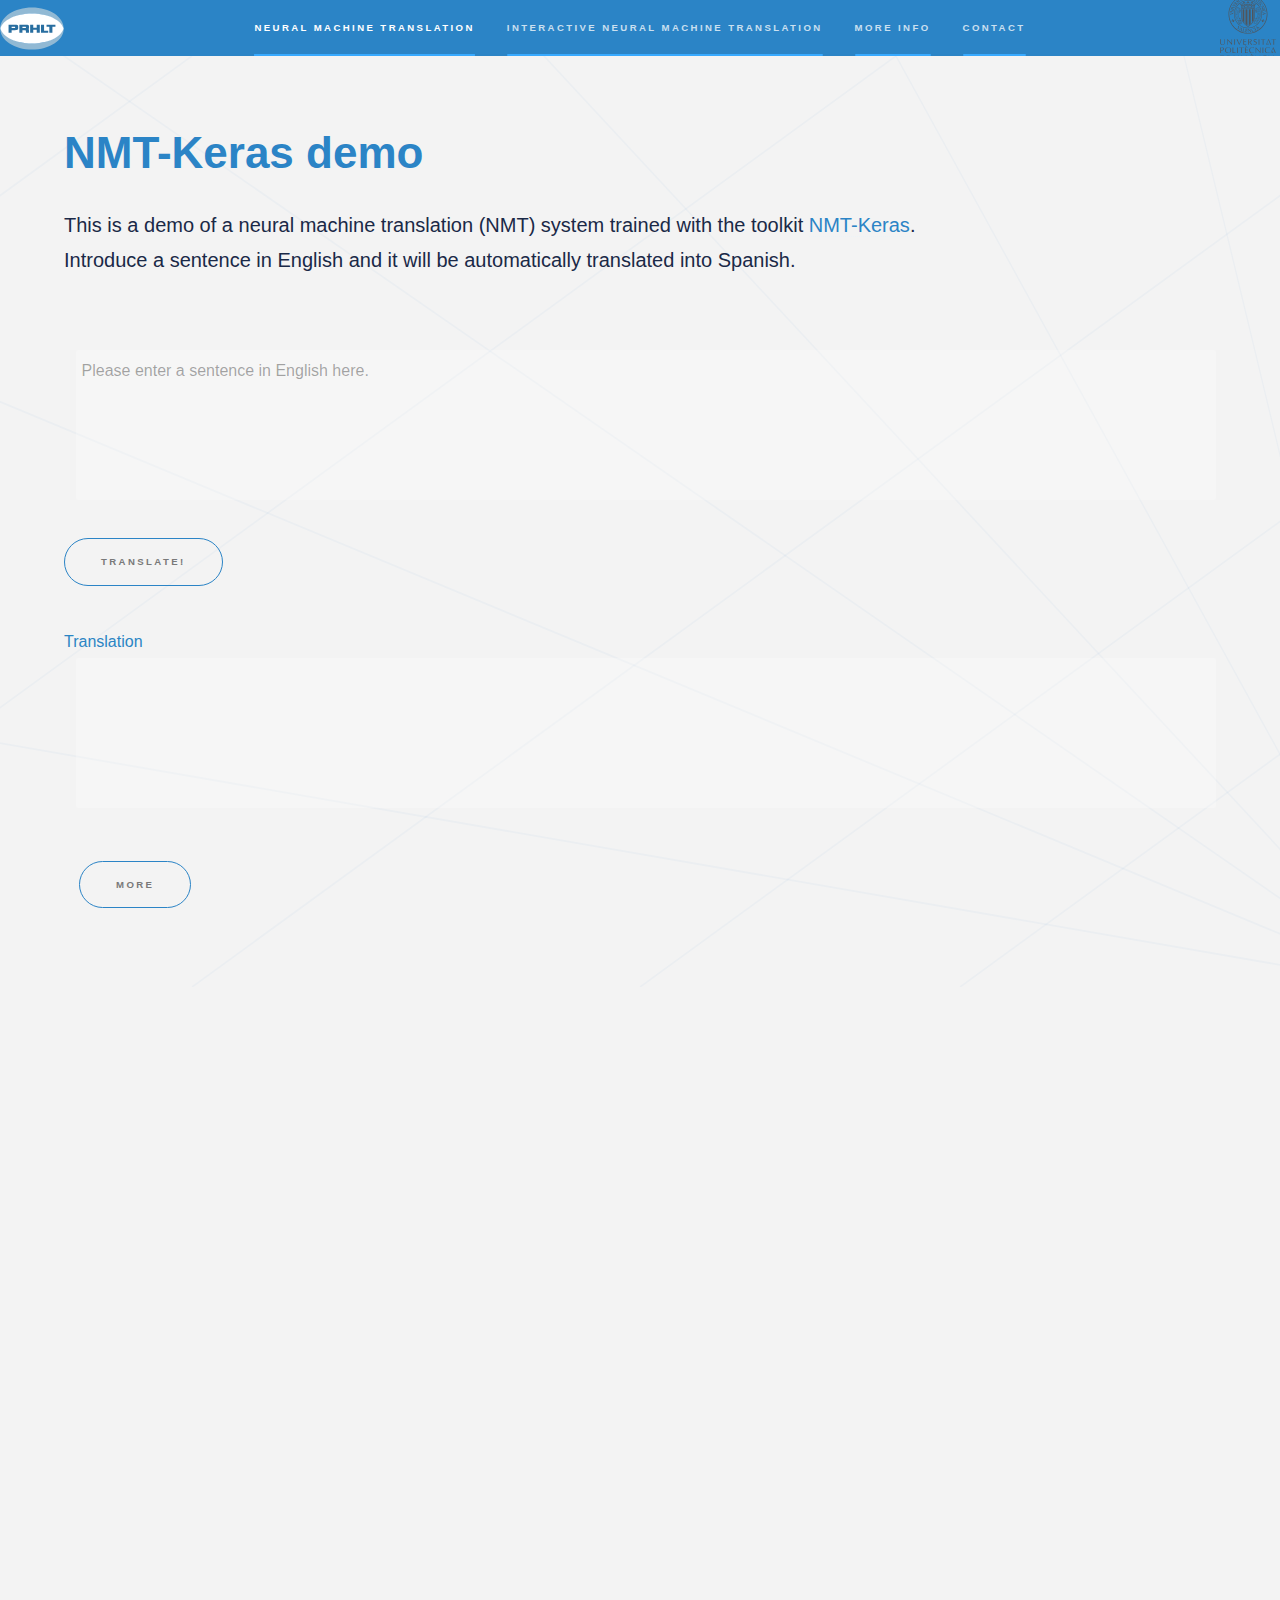
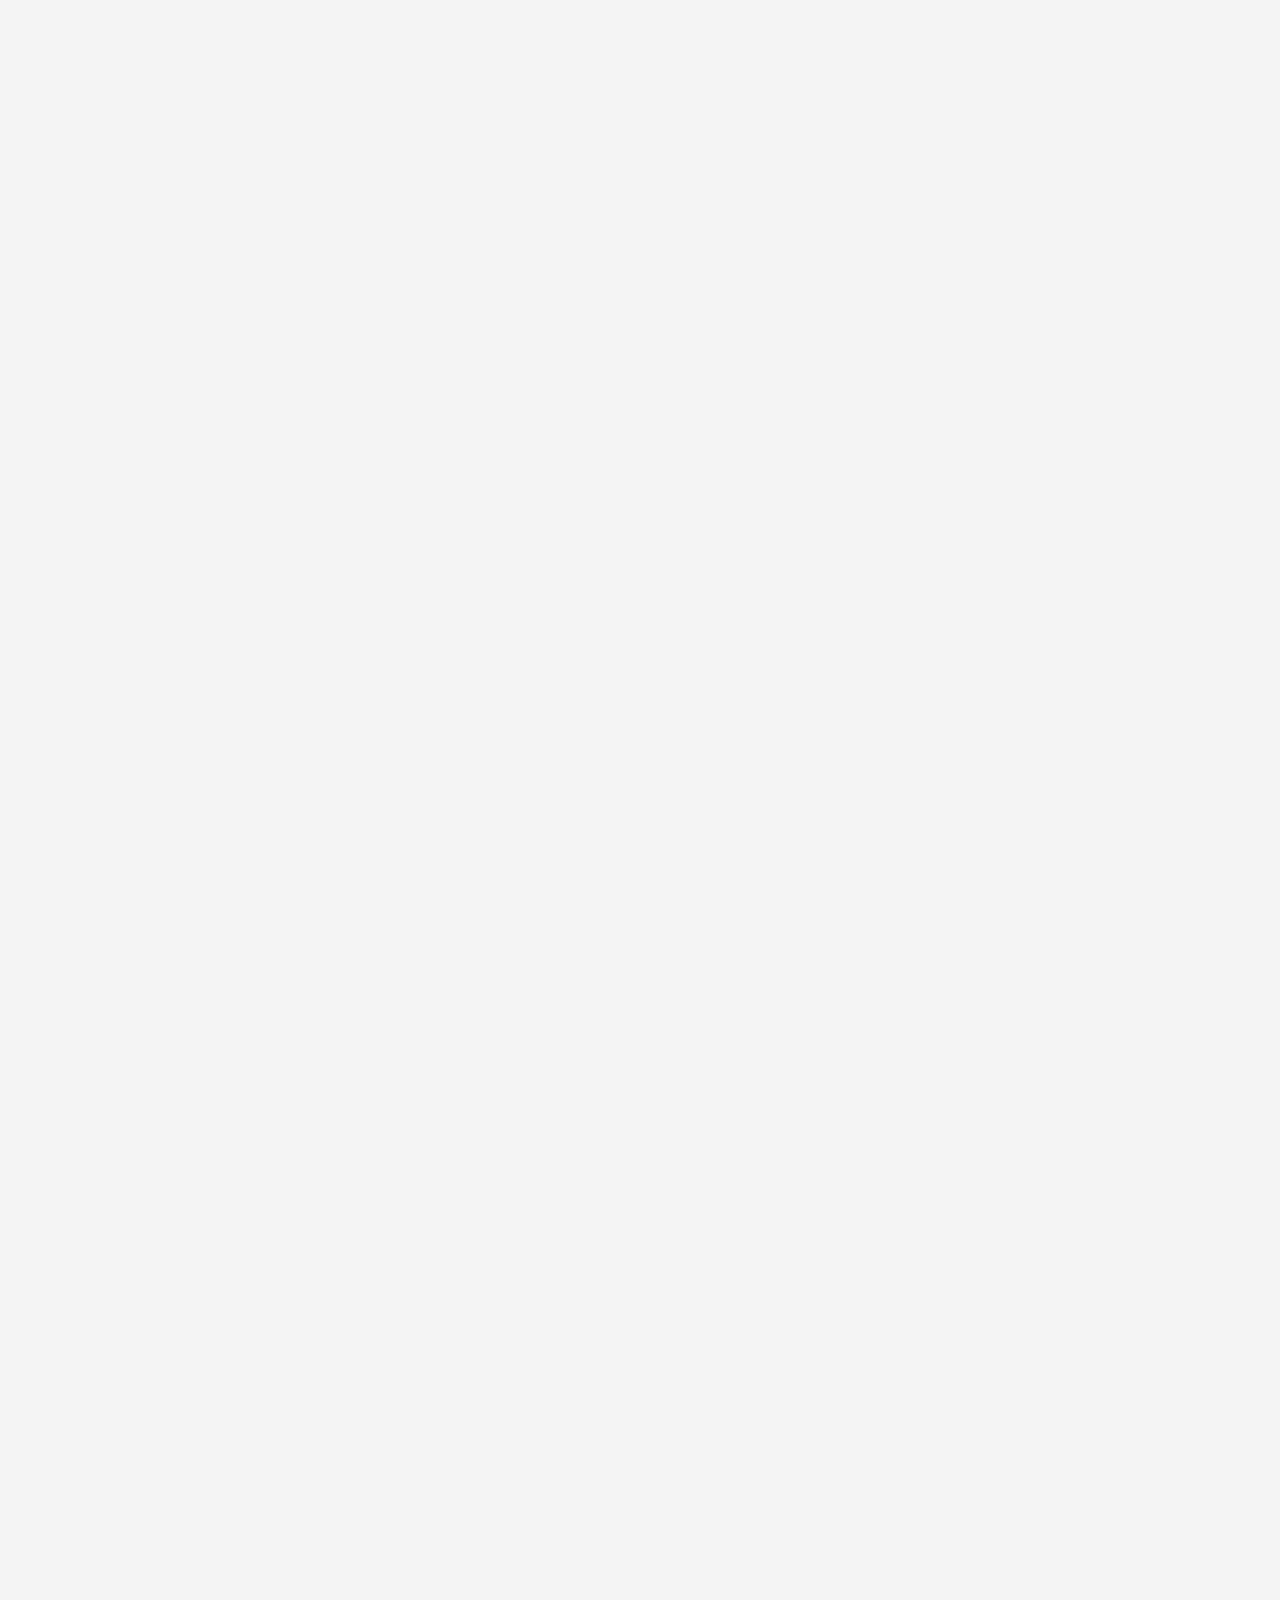
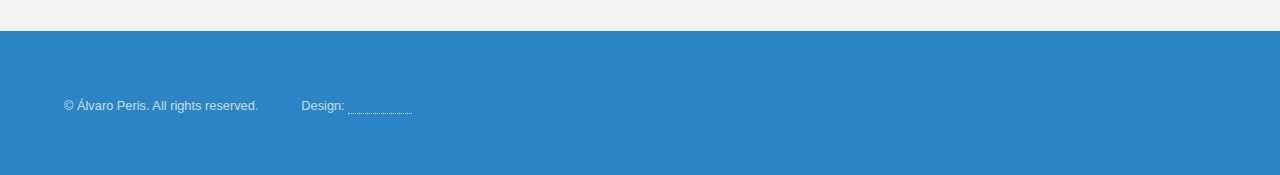
<file: demo-web/typing_page.html>
<!DOCTYPE HTML>
<!--
	Hyperspace by HTML5 UP
	html5up.net | @ajlkn
	Free for personal and commercial use under the CCA 3.0 license (html5up.net/license)
-->
<html>
<!--Header-->
<head>
    <meta charset="utf-8">
    <title>NMT-Keras online demo</title>
    <link rel="shortcut icon" href="images/logoPRHLT.png">

    <meta charset="utf-8"/>
    <meta name="viewport" content="width=device-width, initial-scale=1"/>
    <!--[if lte IE 8]>
    <script src="assets/js/ie/html5shiv.js"></script><![endif]-->

    <script src="https://ajax.googleapis.com/ajax/libs/jquery/3.2.1/jquery.min.js"></script>
    <script src="https://maxcdn.bootstrapcdn.com/bootstrap/3.3.7/js/bootstrap.min.js"></script>

    <link rel="stylesheet" href="assets/css/main.css"/>
    <!--[if lte IE 9]>
    <link rel="stylesheet" href="assets/css/ie9.css"/><![endif]-->
    <!--[if lte IE 8]>
    <link rel="stylesheet" href="assets/css/ie8.css"/><![endif]-->

    <script language="javascript" type="text/javascript">

        function trimAll(sString) {
            while (sString.substring(0, 1) == ' ') {
                sString = sString.substring(1, sString.length);
            }
            while (sString.substring(sString.length - 1, sString.length) == ' ') {
                sString = sString.substring(0, sString.length - 1);
            }
            return sString;
        }

        function write_tranlation() {
            var source = document.getElementById('source').value;
            if (trimAll(source) === '') {
                var nmt_empty_string = $('#nmtemptystring');
                nmt_empty_string.show();
                nmt_empty_string.fadeOut(2000);
            }
            else {

                var php_sampler_url = "sampler.php" + "?source=" + source;
                try {
                    //Good Browsers
                    var xmlHttp = new XMLHttpRequest();
                } catch (e) {
                    //Internet Explorer
                    try {
                        heatControlRequest = new ActiveXObject("Msxml2.XMLHTTP");
                    } catch (e) {
                        try {
                            heatControlRequest = new ActiveXObject("Microsoft.XMLHTTP");
                        } catch (e) {
                            alert("Brower not supported");
                            return false;
                        }
                    }
                }
                xmlHttp.open("GET", php_sampler_url, false);
                xmlHttp.send();
                document.getElementById('translation').innerHTML = xmlHttp.responseText;
            }
        }

        function write_interactive_tranlation() {
            var source = document.getElementById('sourceinmt').value;
            if (trimAll(source) === '') {
                var inmt_empty_string = $('#inmtemptystring');
                inmt_empty_string.show();
                inmt_empty_string.fadeOut(2000);
            }
            else {

                var php_sampler_url = "sampler.php" + "?source=" + source;
                try {
                    //Good Browsers
                    var xmlHttp = new XMLHttpRequest();
                } catch (e) {
                    //Internet Explorer
                    try {
                        heatControlRequest = new ActiveXObject("Msxml2.XMLHTTP");
                    } catch (e) {
                        try {
                            heatControlRequest = new ActiveXObject("Microsoft.XMLHTTP");
                        } catch (e) {
                            alert("Brower not supported");
                            return false;
                        }
                    }
                }
                xmlHttp.open("GET", php_sampler_url, false);
                xmlHttp.send();
                document.getElementById('translation-inmt').innerHTML = xmlHttp.responseText;
            }
        }

    </script>


    <script>


        $(document).ready(function () {
            $.fn.donetyping = function (callback, delay) {
                delay || (delay = 400);
                var timeoutReference;
                var doneTyping = function (elt) {
                    if (!timeoutReference) return;
                    timeoutReference = null;
                    callback(elt);
                };

                this.each(function () {
                    var self = $(this);
                    self.is(':input') && self.on('keyup paste', function (e) {
                        var code = (e.keyCode || e.which);
                        if ((code >= 33 && code <=40) ||
                                code == 27 || code == 45 || code == 46 || (code >= 16 && code <= 20) ||
                                (code >= 112 && code <=123) || code == 144 || code == 145){
                            clearTimeout(timeoutReference);
                            return;
                            }
                        if (timeoutReference) clearTimeout(timeoutReference);
                        timeoutReference = setTimeout(function () {
                            doneTyping(self);
                        }, delay);
                    }).on('blur', function () {
                        doneTyping(self);
                    });
                });

                return this;
            };
            $('#translation-inmt').donetyping(function () {
                var source = document.forms.inputinmt.sourceinmt.value;
                var translation_inmt_field = $('#translation-inmt');
                var prefix = translation_inmt_field.val();
                var startPosition = translation_inmt_field[0].selectionStart;
                var prefix2 = prefix.slice(0, startPosition).replace(/ /gi, "%20");
                var php_sampler_url = "inmt_sampler.php" + "?source=" + source + "&prefix=" + prefix2;
                var nHyp = parseInt(translation_inmt_field[0].getAttribute("nhypothesis"));

                try {
                    //Good Browsers
                    var xmlHttp = new XMLHttpRequest();
                } catch (e) {
                    //Internet Explorer
                    try {
                        heatControlRequest = new ActiveXObject("Msxml2.XMLHTTP");
                    } catch (e) {
                        try {
                            heatControlRequest = new ActiveXObject("Microsoft.XMLHTTP");
                        } catch (e) {
                            alert("Brower not supported");
                            return false;
                        }
                    }
                }
                xmlHttp.open("GET", php_sampler_url, false);
                xmlHttp.send();
                console.log(translation_inmt_field);
                translation_inmt_field.val(xmlHttp.responseText);
                translation_inmt_field[0].selectionStart = startPosition;
                translation_inmt_field[0].selectionEnd = startPosition;
                nHyp += 1;

                translation_inmt_field.attr("valPosition", startPosition.toString());
                $('#valPos').text(' -- Validated till position: ' + startPosition);

                translation_inmt_field.attr("nhypothesis", nHyp.toString());
                $('#nHyp').text('Hypothesis #' + nHyp);

            });
        });
    </script>

</head>
<body>

<!--<a href="https://www.prhlt.upv.es"> <img  width="20%"  align="left"src="images/logoPRHLT-whitefill.svg"></a>-->
<!--<a href="https://www.upv.es"><img align="right" src="images/logoUPV-val-vertical.svg"height="20%" width="40%"> </a>-->
<!-- Sidebar -->
<section id="sidebar">
    <div class="inner">
        <nav>
            <ul>
                <li><a href="#intro">Neural Machine Translation</a></li>
                <li><a href="#inmt">Interactive Neural Machine Translation</a></li>
                <li><a href="#moreinfo">More info</a></li>
                <li><a href="#contact">Contact</a></li>
            </ul>
        </nav>
    </div>
</section>

<!-- Wrapper -->
<div id="wrapper">
    <!-- NMT-Demo  -->
    <section id="intro" class="wrapper style1 fullscreen fade-up">
        <div class="inner">
            <h1>NMT-Keras demo </h1>
            <p>This is a demo of a neural machine translation (NMT) system trained with the toolkit <a
                    href="https://github.com/lvapeab/nmt-keras">NMT-Keras</a>.<br>
                Introduce a sentence in English and it will be automatically translated into Spanish.</p>
            <div class="container">
                <div style='padding:15px'></div>
                <form id='input' onsubmit='write_tranlation(); return false;'>
                    <div class="input-group">
                        <textarea name="source_sentence" id="source"
                                  placeholder="Please enter a sentence in English here."></textarea>&nbsp;
                        <p class="alert alert-warning"
                           id="nmtemptystring" style="display:none;">Please, write a text to translate in the box
                            above.</p>

                        <div style='padding:5px'></div>
                        <button type="submit" class="btn btn-default">Translate!</button>
                    </div>
                </form>
                <div style='padding:5px'>
                </div>
                <div class="panel panel-default">
                    <div class="panel-heading">Translation</div>
                    <textarea name="translation" id='translation' readonly></textarea>&nbsp;
                    <div style='padding:5px'>
                    </div>
                </div>
            </div>
            <div style='padding:15px'>
                <ul class="actions">
                    <li><a href="#inmt" class="button scrolly">More</a></li>
                </ul>
            </div>
        </div>
    </section>


    <!-- INMT-Demo  -->
    <section id="inmt" class="wrapper style1 fullscreen fade-up">
        <div class="inner">
            <h1>Interactive neural machine translation </h1>
            <p>This is a demo of an interactive neural machine translation (INMT) system trained with the toolkit <a
                    href="https://github.com/lvapeab/nmt-keras">NMT-Keras</a>.<br>
                Introduce a sentence in English and it will be automatically translated into German. Next, you'll
                can correct
                the system hypothesis (from the left to the right). The system will react to each correction made by
                you, proposing an
                alternative suffix. <br>
                You can also <a href="document_translation.html">translate a full document</a>.

            </p>
            <div class="container">
                <div style='padding:15px'></div>
                <form id='inputinmt' onsubmit='write_interactive_tranlation(); return false;'>
                    <div class="input-group">
                        <textarea name="source_sentence" id="sourceinmt" autocomplete="on"
                                  placeholder="Please enter a sentence in English here."></textarea>&nbsp;
                        <p class="alert alert-warning"
                           id="inmtemptystring" style="display:none;">Please, write a text to translate in the box above.</p>
                        <div style='padding:5px'></div>
                        <button type="submit" class="btn btn-default">Translate!</button>
                    </div>
                </form>
                <div style='padding:5px'>
                </div>
                <div class="panel panel-default">

                    <div class="panel-heading">
                        <span id="nHyp">Hypothesis #0</span>
                        <span id="valPos"> -- Validated till position: -</span></div>

                    <textarea name="translation" valPosition="-1" nhypothesis="0" id='translation-inmt'></textarea>&nbsp;&nbsp;

                    <div style='padding:5px'>
                    </div>
                </div>
                <div style='padding:5px'></div>
                <button type="submit" class="btn btn-default">Validate translation</button>
                <input type="checkbox" name="OL-checkbox" value="True" checked> Learn from sample<br>
            </div>

            <div style='padding:15px'>
                <ul class="actions">
                    <li><a href="#moreinfo" class="button scrolly">More</a></li>
                </ul>
            </div>
        </div>
    </section>

    <!-- More info -->
    <section id="moreinfo" class="wrapper style1 fullscreen fade-up">
        <div class="inner">
            <h1>More info</h1>
            <p>All NMT systems were developed with NMT-Keras using Theano or Tensorflow. Everything is open-sourced.
                For more info about the tool, please visit the <a href="https://github.com/lvapeab/nmt-keras">GitHub</a>
                project. <br/>
            <p>Interactive machine translation seeks to diminish the effort required for correcting translations from a
                machine translation system.<br/>
                For more info, look the following papers:</p>

            <div class="features">
                <p><a href="https://arxiv.org/abs/1802.03594" class="icon fa-file-pdf-o fa-2x" style="font-size:25px">
                    Online Learning for Effort Reduction in Interactive Neural Machine Translation</a><br/>
                    Álvaro Peris and Francisco Casacuberta. <br/>
                    In <em>arXiv:1802.03594</em>, 2018.</p>
            </div>
            <div class="features">
                <p>
                    <a href="http://www.sciencedirect.com/science/article/pii/S0885230816301000"
                       class="icon fa-file-pdf-o fa-2x" style="font-size:20px"> Interactive Neural Machine
                        Translation</a><br/>
                    Álvaro Peris, Miguel Domingo and Francisco Casacuberta. <br/>
                    In <em> Computer Speech & Language, vol. 45, pp. 201-220</em>, 2017.

                </p>
            </div>


            <div style='padding:15px'>

                <ul class="actions">
                    <li><a href="#contact" class="button scrolly">More</a></li>
                </ul>
            </div>
        </div>

    </section>

    <!-- contact -->
    <section id="contact" class="wrapper style1 fade-up">
        <div class="inner">
            <h1>Contact</h1>
            <div class="container">
                <p>Álvaro Peris.</p>
            </div>

            <ul class="icons">
                <li><a href="mailto:lvapeab@gmail.com" class="fa-envelope-o fa-3x"><span class="label">Gmail</span></a>
                </li>
                <li><a href="https://www.prhlt.upv.es/u/lvapeab" class="fa-globe fa-3x"><span class="label">PRHLT</span></a>
                </li>
                <li><a href="https://github.com/lvapeab/nmt-keras" class="fa-github fa-3x"><span
                        class="label">GitHub</span></a></li>
            </ul>
        </div>

    </section>

    <!-- Footer -->
    <footer id="footer" class="wrapper style1-alt">
        <div class="inner">
            <ul class="menu">
                <li>&copy; Álvaro Peris. All rights reserved.</li>
                <li>Design: <a href="http://html5up.net">HTML5 UP</a></li>
            </ul>
        </div>
    </footer>
</div>
</body>
<!-- Scripts -->
<script src="assets/js/jquery.min.js"></script>
<script src="assets/js/jquery.scrollex.min.js"></script>
<script src="assets/js/jquery.scrolly.min.js"></script>
<script src="assets/js/skel.min.js"></script>
<script src="assets/js/util.js"></script>
<!--[if lte IE 8]>
<script src="assets/js/ie/respond.min.js"></script><![endif]-->
<script src="assets/js/main.js"></script>
</html>
</file>
<file: demo-web/assets/css/ie9.css>
/*
	Hyperspace by HTML5 UP
	html5up.net | @ajlkn
	Free for personal and commercial use under the CCA 3.0 license (html5up.net/license)
*/

/* Type */

	h1.major:after {
		background: #b74e91;
	}

/* Wrapper */

	.wrapper.fullscreen {
		min-height: 0;
		padding-bottom: 6em;
		padding-top: 6em;
	}

		body.is-ie .wrapper.fullscreen {
			height: auto;
		}

/* Spotlights */

	.spotlights > section {
		padding-left: 20em;
		position: relative;
	}

		.spotlights > section > .image {
			height: 100%;
			left: 0;
			position: absolute;
			top: 0;
			width: 20em;
		}

		.spotlights > section > .content {
			width: 100%;
		}

/* Features */

	.features:after {
		clear: both;
		content: '';
		display: block;
	}

	.features section {
		float: left;
	}

/* Split */

	.split:after {
		clear: both;
		content: '';
		display: block;
	}

	.split > * {
		float: left;
	}

/* Sidebar */

	#sidebar nav a:after {
		background-color: #b74e91;
	}

/* Header */

	#header:after {
		clear: both;
		content: '';
		display: block;
	}

	#header > .title {
		float: left;
	}

	#header > nav {
		float: right;
	}
</file>
<file: demo-web/assets/css/ie8.css>
/*
	Hyperspace by HTML5 UP
	html5up.net | @ajlkn
	Free for personal and commercial use under the CCA 3.0 license (html5up.net/license)
*/

/* Type */

	body, input, select, textarea {
		color: #ffffff;
	}

/* Button */

	input[type="submit"],
	input[type="reset"],
	input[type="button"],
	button,
	.button {
		position: relative;
	}

		input[type="submit"]:after,
		input[type="reset"]:after,
		input[type="button"]:after,
		button:after,
		.button:after {
			display: none;
		}

/* Features */

	.features {
		border: solid 1px;
	}

/* Form */

	input[type="text"],
	input[type="password"],
	input[type="email"],
	input[type="tel"],
	select,
	textarea {
		background: transparent;
		border: solid 1px;
	}

/* Split */

	.split.style1 > :first-child {
		padding-right: 2em;
		width: 70%;
	}
</file>
<file: demo-web/assets/css/main.css>
@import url(font-awesome.min.css);

/*
	Hyperspace by HTML5 UP
	html5up.net | @ajlkn
	Free for personal and commercial use under the CCA 3.0 license (html5up.net/license)
*/

/* Reset */

html, body, div, span, applet, object, iframe, h1, h2, h3, h4, h5, h6, p, highlighter, blockquote, pre, a, abbr, acronym, address, big, cite, code, del, dfn, em, img, ins, kbd, q, s, samp, small, strike, strong, sub, sup, tt, var, b, u, i, center, dl, dt, dd, ol, ul, li, fieldset, form, label, legend, table, caption, tbody, tfoot, thead, tr, th, td, article, aside, canvas, details, embed, figure, figcaption, footer, header, hgroup, menu, nav, output, ruby, section, summary, time, mark, audio, video {
    margin: 0;
    padding: 0;
    border: 0;
    font-size: 100%;
    font: inherit;
    vertical-align: baseline;
}

article, aside, details, figcaption, figure, footer, header, hgroup, menu, nav, section {
    display: block;
}

body {
    line-height: 1;
}

ol, ul {
    list-style: none;
}

blockquote, q {
    quotes: none;
}

blockquote:before, blockquote:after, q:before, q:after {
    content: '';
    content: none;
}

table {
    border-collapse: collapse;
    border-spacing: 0;
}

body {
    -webkit-text-size-adjust: none;
}

.alert {
    padding: 15px;
    margin-bottom: 20px;
    border: 1px solid transparent;
    border-radius: 4px;
}

.alert h4 {
    margin-top: 0;
    color: inherit;
}

.alert .alert-link {
    font-weight: bold;
}

.alert > p,
.alert > ul {
    margin-bottom: 0;
}

.alert > p + p {
    margin-top: 5px;
}

.alert-dismissable,
.alert-dismissible {
    padding-right: 35px;
}

.alert-dismissable .close,
.alert-dismissible .close {
    position: relative;
    top: -2px;
    right: -21px;
    color: inherit;
}

.alert-success {
    color: #3c763d;
    background-color: #dff0d8;
    border-color: #d6e9c6;
    width: 80%;
    display: flex;
}

.alert-success hr {
    border-top-color: #c9e2b3;
}

.alert-success .alert-link {
    color: #2b542c;
}

.alert-info {
    color: #31708f;
    background-color: #d9edf7;
    border-color: #bce8f1;
}

.alert-info hr {
    border-top-color: #a6e1ec;
}

.alert-info .alert-link {
    color: #245269;
}

.alert-warning {
    color: #8a6d3b;
    background-color: #fcf8e3;
    border-color: #faebcc;
}

.alert-warning hr {
    border-top-color: #f7e1b5;
}

.alert-warning .alert-link {
    color: #66512c;
}

.alert-danger {
    color: #a94442;
    background-color: #f2dede;
    border-color: #ebccd1;
}

.alert-danger hr {
    border-top-color: #e4b9c0;
}

.alert-danger .alert-link {
    color: #843534;
}

.alert-bottom-fixed {
    position: fixed;
    bottom: 0;
    z-index: 9500;
    cursor: pointer;
}

/* Box Model */

*, *:before, *:after {
    -moz-box-sizing: border-box;
    -webkit-box-sizing: border-box;
    box-sizing: border-box;
}

/* Grid */

.row {
    border-bottom: solid 1px transparent;
    -moz-box-sizing: border-box;
    -webkit-box-sizing: border-box;
    box-sizing: border-box;
}

.row > * {
    float: left;
    -moz-box-sizing: border-box;
    -webkit-box-sizing: border-box;
    box-sizing: border-box;
}

.row:after, .row:before {
    content: '';
    display: block;
    clear: both;
    height: 0;
}

.row.uniform > * > :first-child {
    margin-top: 0;
}

.row.uniform > * > :last-child {
    margin-bottom: 0;
}

.row.\30 \25 > * {
    padding: 0 0 0 0em;
}

.row.\30 \25 {
    margin: 0 0 -1px 0em;
}

.row.uniform.\30 \25 > * {
    padding: 0em 0 0 0em;
}

.row.uniform.\30 \25 {
    margin: 0em 0 -1px 0em;
}

.row > * {
    padding: 0 0 0 1.5em;
}

.row {
    margin: 0 0 -1px -1.5em;
}

.row.uniform > * {
    padding: 1.5em 0 0 1.5em;
}

.row.uniform {
    margin: -1.5em 0 -1px -1.5em;
}

.row.\32

00
\25 > * {
    padding: 0 0 0 3em;
}

.row.\32

00
\25 {
    margin: 0 0 -1px -3em;
}

.row.uniform.\32

00
\25 > * {
    padding: 3em 0 0 3em;
}

.row.uniform.\32

00
\25 {
    margin: -3em 0 -1px -3em;
}

.row.\31

50
\25 > * {
    padding: 0 0 0 2.25em;
}

.row.\31

50
\25 {
    margin: 0 0 -1px -2.25em;
}

.row.uniform.\31

50
\25 > * {
    padding: 2.25em 0 0 2.25em;
}

.row.uniform.\31

50
\25 {
    margin: -2.25em 0 -1px -2.25em;
}

.row.\35

0
\25 > * {
    padding: 0 0 0 0.75em;
}

.row.\35

0
\25 {
    margin: 0 0 -1px -0.75em;
}

.row.uniform.\35

0
\25 > * {
    padding: 0.75em 0 0 0.75em;
}

.row.uniform.\35

0
\25 {
    margin: -0.75em 0 -1px -0.75em;
}

.row.\32

5
\25 > * {
    padding: 0 0 0 0.375em;
}

.row.\32

5
\25 {
    margin: 0 0 -1px -0.375em;
}

.row.uniform.\32

5
\25 > * {
    padding: 0.375em 0 0 0.375em;
}

.row.uniform.\32

5
\25 {
    margin: -0.375em 0 -1px -0.375em;
}

.\31

2
u, .\31

2
u\24 {
    width: 100%;
    clear: none;
    margin-left: 0;
}

.\31

1
u, .\31

1
u\24 {
    width: 91.6666666667%;
    clear: none;
    margin-left: 0;
}

.\31

0
u, .\31

0
u\24 {
    width: 83.3333333333%;
    clear: none;
    margin-left: 0;
}

.\39 u, .\39 u\24 {
    width: 75%;
    clear: none;
    margin-left: 0;
}

.\38 u, .\38 u\24 {
    width: 66.6666666667%;
    clear: none;
    margin-left: 0;
}

.\37 u, .\37 u\24 {
    width: 58.3333333333%;
    clear: none;
    margin-left: 0;
}

.\36 u, .\36 u\24 {
    width: 50%;
    clear: none;
    margin-left: 0;
}

.\35 u, .\35 u\24 {
    width: 41.6666666667%;
    clear: none;
    margin-left: 0;
}

.\34 u, .\34 u\24 {
    width: 33.3333333333%;
    clear: none;
    margin-left: 0;
}

.\33 u, .\33 u\24 {
    width: 25%;
    clear: none;
    margin-left: 0;
}

.\32 u, .\32 u\24 {
    width: 16.6666666667%;
    clear: none;
    margin-left: 0;
}

.\31 u, .\31 u\24 {
    width: 8.3333333333%;
    clear: none;
    margin-left: 0;
}

.\31

2
u\24 + *,
.\31

1
u\24 + *,
.\31

0
u\24 + *,
.\39 u\24 + *,
.\38 u\24 + *,
.\37 u\24 + *,
.\36 u\24 + *,
.\35 u\24 + *,
.\34 u\24 + *,
.\33 u\24 + *,
.\32 u\24 + *,
.\31 u\24 + * {
    clear: left;
}

.\-11u {
    margin-left: 91.66667%;
}

.\-10u {
    margin-left: 83.33333%;
}

.\-9u {
    margin-left: 75%;
}

.\-8u {
    margin-left: 66.66667%;
}

.\-7u {
    margin-left: 58.33333%;
}

.\-6u {
    margin-left: 50%;
}

.\-5u {
    margin-left: 41.66667%;
}

.\-4u {
    margin-left: 33.33333%;
}

.\-3u {
    margin-left: 25%;
}

.\-2u {
    margin-left: 16.66667%;
}

.\-1u {
    margin-left: 8.33333%;
}

@media screen and (max-width: 1680px) {

    .row > * {
        padding: 0 0 0 1.5em;
    }

    .row {
        margin: 0 0 -1px -1.5em;
    }

    .row.uniform > * {
        padding: 1.5em 0 0 1.5em;
    }

    .row.uniform {
        margin: -1.5em 0 -1px -1.5em;
    }

    .row.\32

00\25 > * {
      padding: 0 0 0 3em;
  }

    .row.\32

00\25 {
      margin: 0 0 -1px -3em;
  }

    .row.uniform.\32

00\25 > * {
      padding: 3em 0 0 3em;
  }

    .row.uniform.\32

00\25 {
      margin: -3em 0 -1px -3em;
  }

    .row.\31

50\25 > * {
      padding: 0 0 0 2.25em;
  }

    .row.\31

50\25 {
      margin: 0 0 -1px -2.25em;
  }

    .row.uniform.\31

50\25 > * {
      padding: 2.25em 0 0 2.25em;
  }

    .row.uniform.\31

50\25 {
      margin: -2.25em 0 -1px -2.25em;
  }

    .row.\35

0\25 > * {
     padding: 0 0 0 0.75em;
 }

    .row.\35

0\25 {
     margin: 0 0 -1px -0.75em;
 }

    .row.uniform.\35

0\25 > * {
     padding: 0.75em 0 0 0.75em;
 }

    .row.uniform.\35

0\25 {
     margin: -0.75em 0 -1px -0.75em;
 }

    .row.\32

5\25 > * {
     padding: 0 0 0 0.375em;
 }

    .row.\32

5\25 {
     margin: 0 0 -1px -0.375em;
 }

    .row.uniform.\32

5\25 > * {
     padding: 0.375em 0 0 0.375em;
 }

    .row.uniform.\32

5\25 {
     margin: -0.375em 0 -1px -0.375em;
 }

    .\31

2u\28xlarge\29, .\31

2u\24\28xlarge\29 {
     width: 100%;
     clear: none;
     margin-left: 0;
 }

    .\31

1u\28xlarge\29, .\31

1u\24\28xlarge\29 {
     width: 91.6666666667%;
     clear: none;
     margin-left: 0;
 }

    .\31

0u\28xlarge\29, .\31

0u\24\28xlarge\29 {
     width: 83.3333333333%;
     clear: none;
     margin-left: 0;
 }

    .\39 u\28xlarge\29, .\39 u\24\28xlarge\29 {
        width: 75%;
        clear: none;
        margin-left: 0;
    }

    .\38 u\28xlarge\29, .\38 u\24\28xlarge\29 {
        width: 66.6666666667%;
        clear: none;
        margin-left: 0;
    }

    .\37 u\28xlarge\29, .\37 u\24\28xlarge\29 {
        width: 58.3333333333%;
        clear: none;
        margin-left: 0;
    }

    .\36 u\28xlarge\29, .\36 u\24\28xlarge\29 {
        width: 50%;
        clear: none;
        margin-left: 0;
    }

    .\35 u\28xlarge\29, .\35 u\24\28xlarge\29 {
        width: 41.6666666667%;
        clear: none;
        margin-left: 0;
    }

    .\34 u\28xlarge\29, .\34 u\24\28xlarge\29 {
        width: 33.3333333333%;
        clear: none;
        margin-left: 0;
    }

    .\33 u\28xlarge\29, .\33 u\24\28xlarge\29 {
        width: 25%;
        clear: none;
        margin-left: 0;
    }

    .\32 u\28xlarge\29, .\32 u\24\28xlarge\29 {
        width: 16.6666666667%;
        clear: none;
        margin-left: 0;
    }

    .\31 u\28xlarge\29, .\31 u\24\28xlarge\29 {
        width: 8.3333333333%;
        clear: none;
        margin-left: 0;
    }

    .\31

2u\24\28xlarge\29 + *,
 .\31

1u\24\28xlarge\29 + *,
 .\31

0u\24\28xlarge\29 + *,
 .\39 u\24\28xlarge\29 + *,
 .\38 u\24\28xlarge\29 + *,
 .\37 u\24\28xlarge\29 + *,
 .\36 u\24\28xlarge\29 + *,
 .\35 u\24\28xlarge\29 + *,
 .\34 u\24\28xlarge\29 + *,
 .\33 u\24\28xlarge\29 + *,
 .\32 u\24\28xlarge\29 + *,
 .\31 u\24\28xlarge\29 + * {
     clear: left;
 }

    .\-11u\28xlarge\29 {
        margin-left: 91.66667%;
    }

    .\-10u\28xlarge\29 {
        margin-left: 83.33333%;
    }

    .\-9u\28xlarge\29 {
        margin-left: 75%;
    }

    .\-8u\28xlarge\29 {
        margin-left: 66.66667%;
    }

    .\-7u\28xlarge\29 {
        margin-left: 58.33333%;
    }

    .\-6u\28xlarge\29 {
        margin-left: 50%;
    }

    .\-5u\28xlarge\29 {
        margin-left: 41.66667%;
    }

    .\-4u\28xlarge\29 {
        margin-left: 33.33333%;
    }

    .\-3u\28xlarge\29 {
        margin-left: 25%;
    }

    .\-2u\28xlarge\29 {
        margin-left: 16.66667%;
    }

    .\-1u\28xlarge\29 {
        margin-left: 8.33333%;
    }

}

@media screen and (max-width: 1280px) {

    .row > * {
        padding: 0 0 0 1.5em;
    }

    .row {
        margin: 0 0 -1px -1.5em;
    }

    .row.uniform > * {
        padding: 1.5em 0 0 1.5em;
    }

    .row.uniform {
        margin: -1.5em 0 -1px -1.5em;
    }

    .row.\32

00\25 > * {
      padding: 0 0 0 3em;
  }

    .row.\32

00\25 {
      margin: 0 0 -1px -3em;
  }

    .row.uniform.\32

00\25 > * {
      padding: 3em 0 0 3em;
  }

    .row.uniform.\32

00\25 {
      margin: -3em 0 -1px -3em;
  }

    .row.\31

50\25 > * {
      padding: 0 0 0 2.25em;
  }

    .row.\31

50\25 {
      margin: 0 0 -1px -2.25em;
  }

    .row.uniform.\31

50\25 > * {
      padding: 2.25em 0 0 2.25em;
  }

    .row.uniform.\31

50\25 {
      margin: -2.25em 0 -1px -2.25em;
  }

    .row.\35

0\25 > * {
     padding: 0 0 0 0.75em;
 }

    .row.\35

0\25 {
     margin: 0 0 -1px -0.75em;
 }

    .row.uniform.\35

0\25 > * {
     padding: 0.75em 0 0 0.75em;
 }

    .row.uniform.\35

0\25 {
     margin: -0.75em 0 -1px -0.75em;
 }

    .row.\32

5\25 > * {
     padding: 0 0 0 0.375em;
 }

    .row.\32

5\25 {
     margin: 0 0 -1px -0.375em;
 }

    .row.uniform.\32

5\25 > * {
     padding: 0.375em 0 0 0.375em;
 }

    .row.uniform.\32

5\25 {
     margin: -0.375em 0 -1px -0.375em;
 }

    .\31

2u\28large\29, .\31

2u\24\28large\29 {
     width: 100%;
     clear: none;
     margin-left: 0;
 }

    .\31

1u\28large\29, .\31

1u\24\28large\29 {
     width: 91.6666666667%;
     clear: none;
     margin-left: 0;
 }

    .\31

0u\28large\29, .\31

0u\24\28large\29 {
     width: 83.3333333333%;
     clear: none;
     margin-left: 0;
 }

    .\39 u\28large\29, .\39 u\24\28large\29 {
        width: 75%;
        clear: none;
        margin-left: 0;
    }

    .\38 u\28large\29, .\38 u\24\28large\29 {
        width: 66.6666666667%;
        clear: none;
        margin-left: 0;
    }

    .\37 u\28large\29, .\37 u\24\28large\29 {
        width: 58.3333333333%;
        clear: none;
        margin-left: 0;
    }

    .\36 u\28large\29, .\36 u\24\28large\29 {
        width: 50%;
        clear: none;
        margin-left: 0;
    }

    .\35 u\28large\29, .\35 u\24\28large\29 {
        width: 41.6666666667%;
        clear: none;
        margin-left: 0;
    }

    .\34 u\28large\29, .\34 u\24\28large\29 {
        width: 33.3333333333%;
        clear: none;
        margin-left: 0;
    }

    .\33 u\28large\29, .\33 u\24\28large\29 {
        width: 25%;
        clear: none;
        margin-left: 0;
    }

    .\32 u\28large\29, .\32 u\24\28large\29 {
        width: 16.6666666667%;
        clear: none;
        margin-left: 0;
    }

    .\31 u\28large\29, .\31 u\24\28large\29 {
        width: 8.3333333333%;
        clear: none;
        margin-left: 0;
    }

    .\31

2u\24\28large\29 + *,
 .\31

1u\24\28large\29 + *,
 .\31

0u\24\28large\29 + *,
 .\39 u\24\28large\29 + *,
 .\38 u\24\28large\29 + *,
 .\37 u\24\28large\29 + *,
 .\36 u\24\28large\29 + *,
 .\35 u\24\28large\29 + *,
 .\34 u\24\28large\29 + *,
 .\33 u\24\28large\29 + *,
 .\32 u\24\28large\29 + *,
 .\31 u\24\28large\29 + * {
     clear: left;
 }

    .\-11u\28large\29 {
        margin-left: 91.66667%;
    }

    .\-10u\28large\29 {
        margin-left: 83.33333%;
    }

    .\-9u\28large\29 {
        margin-left: 75%;
    }

    .\-8u\28large\29 {
        margin-left: 66.66667%;
    }

    .\-7u\28large\29 {
        margin-left: 58.33333%;
    }

    .\-6u\28large\29 {
        margin-left: 50%;
    }

    .\-5u\28large\29 {
        margin-left: 41.66667%;
    }

    .\-4u\28large\29 {
        margin-left: 33.33333%;
    }

    .\-3u\28large\29 {
        margin-left: 25%;
    }

    .\-2u\28large\29 {
        margin-left: 16.66667%;
    }

    .\-1u\28large\29 {
        margin-left: 8.33333%;
    }

}

@media screen and (max-width: 980px) {

    .row > * {
        padding: 0 0 0 1.5em;
    }

    .row {
        margin: 0 0 -1px -1.5em;
    }

    .row.uniform > * {
        padding: 1.5em 0 0 1.5em;
    }

    .row.uniform {
        margin: -1.5em 0 -1px -1.5em;
    }

    .row.\32

00\25 > * {
      padding: 0 0 0 3em;
  }

    .row.\32

00\25 {
      margin: 0 0 -1px -3em;
  }

    .row.uniform.\32

00\25 > * {
      padding: 3em 0 0 3em;
  }

    .row.uniform.\32

00\25 {
      margin: -3em 0 -1px -3em;
  }

    .row.\31

50\25 > * {
      padding: 0 0 0 2.25em;
  }

    .row.\31

50\25 {
      margin: 0 0 -1px -2.25em;
  }

    .row.uniform.\31

50\25 > * {
      padding: 2.25em 0 0 2.25em;
  }

    .row.uniform.\31

50\25 {
      margin: -2.25em 0 -1px -2.25em;
  }

    .row.\35

0\25 > * {
     padding: 0 0 0 0.75em;
 }

    .row.\35

0\25 {
     margin: 0 0 -1px -0.75em;
 }

    .row.uniform.\35

0\25 > * {
     padding: 0.75em 0 0 0.75em;
 }

    .row.uniform.\35

0\25 {
     margin: -0.75em 0 -1px -0.75em;
 }

    .row.\32

5\25 > * {
     padding: 0 0 0 0.375em;
 }

    .row.\32

5\25 {
     margin: 0 0 -1px -0.375em;
 }

    .row.uniform.\32

5\25 > * {
     padding: 0.375em 0 0 0.375em;
 }

    .row.uniform.\32

5\25 {
     margin: -0.375em 0 -1px -0.375em;
 }

    .\31

2u\28medium\29, .\31

2u\24\28medium\29 {
     width: 100%;
     clear: none;
     margin-left: 0;
 }

    .\31

1u\28medium\29, .\31

1u\24\28medium\29 {
     width: 91.6666666667%;
     clear: none;
     margin-left: 0;
 }

    .\31

0u\28medium\29, .\31

0u\24\28medium\29 {
     width: 83.3333333333%;
     clear: none;
     margin-left: 0;
 }

    .\39 u\28medium\29, .\39 u\24\28medium\29 {
        width: 75%;
        clear: none;
        margin-left: 0;
    }

    .\38 u\28medium\29, .\38 u\24\28medium\29 {
        width: 66.6666666667%;
        clear: none;
        margin-left: 0;
    }

    .\37 u\28medium\29, .\37 u\24\28medium\29 {
        width: 58.3333333333%;
        clear: none;
        margin-left: 0;
    }

    .\36 u\28medium\29, .\36 u\24\28medium\29 {
        width: 50%;
        clear: none;
        margin-left: 0;
    }

    .\35 u\28medium\29, .\35 u\24\28medium\29 {
        width: 41.6666666667%;
        clear: none;
        margin-left: 0;
    }

    .\34 u\28medium\29, .\34 u\24\28medium\29 {
        width: 33.3333333333%;
        clear: none;
        margin-left: 0;
    }

    .\33 u\28medium\29, .\33 u\24\28medium\29 {
        width: 25%;
        clear: none;
        margin-left: 0;
    }

    .\32 u\28medium\29, .\32 u\24\28medium\29 {
        width: 16.6666666667%;
        clear: none;
        margin-left: 0;
    }

    .\31 u\28medium\29, .\31 u\24\28medium\29 {
        width: 8.3333333333%;
        clear: none;
        margin-left: 0;
    }

    .\31

2u\24\28medium\29 + *,
 .\31

1u\24\28medium\29 + *,
 .\31

0u\24\28medium\29 + *,
 .\39 u\24\28medium\29 + *,
 .\38 u\24\28medium\29 + *,
 .\37 u\24\28medium\29 + *,
 .\36 u\24\28medium\29 + *,
 .\35 u\24\28medium\29 + *,
 .\34 u\24\28medium\29 + *,
 .\33 u\24\28medium\29 + *,
 .\32 u\24\28medium\29 + *,
 .\31 u\24\28medium\29 + * {
     clear: left;
 }

    .\-11u\28medium\29 {
        margin-left: 91.66667%;
    }

    .\-10u\28medium\29 {
        margin-left: 83.33333%;
    }

    .\-9u\28medium\29 {
        margin-left: 75%;
    }

    .\-8u\28medium\29 {
        margin-left: 66.66667%;
    }

    .\-7u\28medium\29 {
        margin-left: 58.33333%;
    }

    .\-6u\28medium\29 {
        margin-left: 50%;
    }

    .\-5u\28medium\29 {
        margin-left: 41.66667%;
    }

    .\-4u\28medium\29 {
        margin-left: 33.33333%;
    }

    .\-3u\28medium\29 {
        margin-left: 25%;
    }

    .\-2u\28medium\29 {
        margin-left: 16.66667%;
    }

    .\-1u\28medium\29 {
        margin-left: 8.33333%;
    }

}

@media screen and (max-width: 736px) {

    .row > * {
        padding: 0 0 0 1.5em;
    }

    .row {
        margin: 0 0 -1px -1.5em;
    }

    .row.uniform > * {
        padding: 1.5em 0 0 1.5em;
    }

    .row.uniform {
        margin: -1.5em 0 -1px -1.5em;
    }

    .row.\32

00\25 > * {
      padding: 0 0 0 3em;
  }

    .row.\32

00\25 {
      margin: 0 0 -1px -3em;
  }

    .row.uniform.\32

00\25 > * {
      padding: 3em 0 0 3em;
  }

    .row.uniform.\32

00\25 {
      margin: -3em 0 -1px -3em;
  }

    .row.\31

50\25 > * {
      padding: 0 0 0 2.25em;
  }

    .row.\31

50\25 {
      margin: 0 0 -1px -2.25em;
  }

    .row.uniform.\31

50\25 > * {
      padding: 2.25em 0 0 2.25em;
  }

    .row.uniform.\31

50\25 {
      margin: -2.25em 0 -1px -2.25em;
  }

    .row.\35

0\25 > * {
     padding: 0 0 0 0.75em;
 }

    .row.\35

0\25 {
     margin: 0 0 -1px -0.75em;
 }

    .row.uniform.\35

0\25 > * {
     padding: 0.75em 0 0 0.75em;
 }

    .row.uniform.\35

0\25 {
     margin: -0.75em 0 -1px -0.75em;
 }

    .row.\32

5\25 > * {
     padding: 0 0 0 0.375em;
 }

    .row.\32

5\25 {
     margin: 0 0 -1px -0.375em;
 }

    .row.uniform.\32

5\25 > * {
     padding: 0.375em 0 0 0.375em;
 }

    .row.uniform.\32

5\25 {
     margin: -0.375em 0 -1px -0.375em;
 }

    .\31

2u\28small\29, .\31

2u\24\28small\29 {
     width: 100%;
     clear: none;
     margin-left: 0;
 }

    .\31

1u\28small\29, .\31

1u\24\28small\29 {
     width: 91.6666666667%;
     clear: none;
     margin-left: 0;
 }

    .\31

0u\28small\29, .\31

0u\24\28small\29 {
     width: 83.3333333333%;
     clear: none;
     margin-left: 0;
 }

    .\39 u\28small\29, .\39 u\24\28small\29 {
        width: 75%;
        clear: none;
        margin-left: 0;
    }

    .\38 u\28small\29, .\38 u\24\28small\29 {
        width: 66.6666666667%;
        clear: none;
        margin-left: 0;
    }

    .\37 u\28small\29, .\37 u\24\28small\29 {
        width: 58.3333333333%;
        clear: none;
        margin-left: 0;
    }

    .\36 u\28small\29, .\36 u\24\28small\29 {
        width: 50%;
        clear: none;
        margin-left: 0;
    }

    .\35 u\28small\29, .\35 u\24\28small\29 {
        width: 41.6666666667%;
        clear: none;
        margin-left: 0;
    }

    .\34 u\28small\29, .\34 u\24\28small\29 {
        width: 33.3333333333%;
        clear: none;
        margin-left: 0;
    }

    .\33 u\28small\29, .\33 u\24\28small\29 {
        width: 25%;
        clear: none;
        margin-left: 0;
    }

    .\32 u\28small\29, .\32 u\24\28small\29 {
        width: 16.6666666667%;
        clear: none;
        margin-left: 0;
    }

    .\31 u\28small\29, .\31 u\24\28small\29 {
        width: 8.3333333333%;
        clear: none;
        margin-left: 0;
    }

    .\31

2u\24\28small\29 + *,
 .\31

1u\24\28small\29 + *,
 .\31

0u\24\28small\29 + *,
 .\39 u\24\28small\29 + *,
 .\38 u\24\28small\29 + *,
 .\37 u\24\28small\29 + *,
 .\36 u\24\28small\29 + *,
 .\35 u\24\28small\29 + *,
 .\34 u\24\28small\29 + *,
 .\33 u\24\28small\29 + *,
 .\32 u\24\28small\29 + *,
 .\31 u\24\28small\29 + * {
     clear: left;
 }

    .\-11u\28small\29 {
        margin-left: 91.66667%;
    }

    .\-10u\28small\29 {
        margin-left: 83.33333%;
    }

    .\-9u\28small\29 {
        margin-left: 75%;
    }

    .\-8u\28small\29 {
        margin-left: 66.66667%;
    }

    .\-7u\28small\29 {
        margin-left: 58.33333%;
    }

    .\-6u\28small\29 {
        margin-left: 50%;
    }

    .\-5u\28small\29 {
        margin-left: 41.66667%;
    }

    .\-4u\28small\29 {
        margin-left: 33.33333%;
    }

    .\-3u\28small\29 {
        margin-left: 25%;
    }

    .\-2u\28small\29 {
        margin-left: 16.66667%;
    }

    .\-1u\28small\29 {
        margin-left: 8.33333%;
    }

}

@media screen and (max-width: 480px) {

    .row > * {
        padding: 0 0 0 1.5em;
    }

    .row {
        margin: 0 0 -1px -1.5em;
    }

    .row.uniform > * {
        padding: 1.5em 0 0 1.5em;
    }

    .row.uniform {
        margin: -1.5em 0 -1px -1.5em;
    }

    .row.\32

00\25 > * {
      padding: 0 0 0 3em;
  }

    .row.\32

00\25 {
      margin: 0 0 -1px -3em;
  }

    .row.uniform.\32

00\25 > * {
      padding: 3em 0 0 3em;
  }

    .row.uniform.\32

00\25 {
      margin: -3em 0 -1px -3em;
  }

    .row.\31

50\25 > * {
      padding: 0 0 0 2.25em;
  }

    .row.\31

50\25 {
      margin: 0 0 -1px -2.25em;
  }

    .row.uniform.\31

50\25 > * {
      padding: 2.25em 0 0 2.25em;
  }

    .row.uniform.\31

50\25 {
      margin: -2.25em 0 -1px -2.25em;
  }

    .row.\35

0\25 > * {
     padding: 0 0 0 0.75em;
 }

    .row.\35

0\25 {
     margin: 0 0 -1px -0.75em;
 }

    .row.uniform.\35

0\25 > * {
     padding: 0.75em 0 0 0.75em;
 }

    .row.uniform.\35

0\25 {
     margin: -0.75em 0 -1px -0.75em;
 }

    .row.\32

5\25 > * {
     padding: 0 0 0 0.375em;
 }

    .row.\32

5\25 {
     margin: 0 0 -1px -0.375em;
 }

    .row.uniform.\32

5\25 > * {
     padding: 0.375em 0 0 0.375em;
 }

    .row.uniform.\32

5\25 {
     margin: -0.375em 0 -1px -0.375em;
 }

    .\31

2u\28xsmall\29, .\31

2u\24\28xsmall\29 {
     width: 100%;
     clear: none;
     margin-left: 0;
 }

    .\31

1u\28xsmall\29, .\31

1u\24\28xsmall\29 {
     width: 91.6666666667%;
     clear: none;
     margin-left: 0;
 }

    .\31

0u\28xsmall\29, .\31

0u\24\28xsmall\29 {
     width: 83.3333333333%;
     clear: none;
     margin-left: 0;
 }

    .\39 u\28xsmall\29, .\39 u\24\28xsmall\29 {
        width: 75%;
        clear: none;
        margin-left: 0;
    }

    .\38 u\28xsmall\29, .\38 u\24\28xsmall\29 {
        width: 66.6666666667%;
        clear: none;
        margin-left: 0;
    }

    .\37 u\28xsmall\29, .\37 u\24\28xsmall\29 {
        width: 58.3333333333%;
        clear: none;
        margin-left: 0;
    }

    .\36 u\28xsmall\29, .\36 u\24\28xsmall\29 {
        width: 50%;
        clear: none;
        margin-left: 0;
    }

    .\35 u\28xsmall\29, .\35 u\24\28xsmall\29 {
        width: 41.6666666667%;
        clear: none;
        margin-left: 0;
    }

    .\34 u\28xsmall\29, .\34 u\24\28xsmall\29 {
        width: 33.3333333333%;
        clear: none;
        margin-left: 0;
    }

    .\33 u\28xsmall\29, .\33 u\24\28xsmall\29 {
        width: 25%;
        clear: none;
        margin-left: 0;
    }

    .\32 u\28xsmall\29, .\32 u\24\28xsmall\29 {
        width: 16.6666666667%;
        clear: none;
        margin-left: 0;
    }

    .\31 u\28xsmall\29, .\31 u\24\28xsmall\29 {
        width: 8.3333333333%;
        clear: none;
        margin-left: 0;
    }

    .\31

2u\24\28xsmall\29 + *,
 .\31

1u\24\28xsmall\29 + *,
 .\31

0u\24\28xsmall\29 + *,
 .\39 u\24\28xsmall\29 + *,
 .\38 u\24\28xsmall\29 + *,
 .\37 u\24\28xsmall\29 + *,
 .\36 u\24\28xsmall\29 + *,
 .\35 u\24\28xsmall\29 + *,
 .\34 u\24\28xsmall\29 + *,
 .\33 u\24\28xsmall\29 + *,
 .\32 u\24\28xsmall\29 + *,
 .\31 u\24\28xsmall\29 + * {
     clear: left;
 }

    .\-11u\28xsmall\29 {
        margin-left: 91.66667%;
    }

    .\-10u\28xsmall\29 {
        margin-left: 83.33333%;
    }

    .\-9u\28xsmall\29 {
        margin-left: 75%;
    }

    .\-8u\28xsmall\29 {
        margin-left: 66.66667%;
    }

    .\-7u\28xsmall\29 {
        margin-left: 58.33333%;
    }

    .\-6u\28xsmall\29 {
        margin-left: 50%;
    }

    .\-5u\28xsmall\29 {
        margin-left: 41.66667%;
    }

    .\-4u\28xsmall\29 {
        margin-left: 33.33333%;
    }

    .\-3u\28xsmall\29 {
        margin-left: 25%;
    }

    .\-2u\28xsmall\29 {
        margin-left: 16.66667%;
    }

    .\-1u\28xsmall\29 {
        margin-left: 8.33333%;
    }

}

@media screen and (max-width: 360px) {

    .row > * {
        padding: 0 0 0 1.5em;
    }

    .row {
        margin: 0 0 -1px -1.5em;
    }

    .row.uniform > * {
        padding: 1.5em 0 0 1.5em;
    }

    .row.uniform {
        margin: -1.5em 0 -1px -1.5em;
    }

    .row.\32

00\25 > * {
      padding: 0 0 0 3em;
  }

    .row.\32

00\25 {
      margin: 0 0 -1px -3em;
  }

    .row.uniform.\32

00\25 > * {
      padding: 3em 0 0 3em;
  }

    .row.uniform.\32

00\25 {
      margin: -3em 0 -1px -3em;
  }

    .row.\31

50\25 > * {
      padding: 0 0 0 2.25em;
  }

    .row.\31

50\25 {
      margin: 0 0 -1px -2.25em;
  }

    .row.uniform.\31

50\25 > * {
      padding: 2.25em 0 0 2.25em;
  }

    .row.uniform.\31

50\25 {
      margin: -2.25em 0 -1px -2.25em;
  }

    .row.\35

0\25 > * {
     padding: 0 0 0 0.75em;
 }

    .row.\35

0\25 {
     margin: 0 0 -1px -0.75em;
 }

    .row.uniform.\35

0\25 > * {
     padding: 0.75em 0 0 0.75em;
 }

    .row.uniform.\35

0\25 {
     margin: -0.75em 0 -1px -0.75em;
 }

    .row.\32

5\25 > * {
     padding: 0 0 0 0.375em;
 }

    .row.\32

5\25 {
     margin: 0 0 -1px -0.375em;
 }

    .row.uniform.\32

5\25 > * {
     padding: 0.375em 0 0 0.375em;
 }

    .row.uniform.\32

5\25 {
     margin: -0.375em 0 -1px -0.375em;
 }

    .\31

2u\28xxsmall\29, .\31

2u\24\28xxsmall\29 {
     width: 100%;
     clear: none;
     margin-left: 0;
 }

    .\31

1u\28xxsmall\29, .\31

1u\24\28xxsmall\29 {
     width: 91.6666666667%;
     clear: none;
     margin-left: 0;
 }

    .\31

0u\28xxsmall\29, .\31

0u\24\28xxsmall\29 {
     width: 83.3333333333%;
     clear: none;
     margin-left: 0;
 }

    .\39 u\28xxsmall\29, .\39 u\24\28xxsmall\29 {
        width: 75%;
        clear: none;
        margin-left: 0;
    }

    .\38 u\28xxsmall\29, .\38 u\24\28xxsmall\29 {
        width: 66.6666666667%;
        clear: none;
        margin-left: 0;
    }

    .\37 u\28xxsmall\29, .\37 u\24\28xxsmall\29 {
        width: 58.3333333333%;
        clear: none;
        margin-left: 0;
    }

    .\36 u\28xxsmall\29, .\36 u\24\28xxsmall\29 {
        width: 50%;
        clear: none;
        margin-left: 0;
    }

    .\35 u\28xxsmall\29, .\35 u\24\28xxsmall\29 {
        width: 41.6666666667%;
        clear: none;
        margin-left: 0;
    }

    .\34 u\28xxsmall\29, .\34 u\24\28xxsmall\29 {
        width: 33.3333333333%;
        clear: none;
        margin-left: 0;
    }

    .\33 u\28xxsmall\29, .\33 u\24\28xxsmall\29 {
        width: 25%;
        clear: none;
        margin-left: 0;
    }

    .\32 u\28xxsmall\29, .\32 u\24\28xxsmall\29 {
        width: 16.6666666667%;
        clear: none;
        margin-left: 0;
    }

    .\31 u\28xxsmall\29, .\31 u\24\28xxsmall\29 {
        width: 8.3333333333%;
        clear: none;
        margin-left: 0;
    }

    .\31

2u\24\28xxsmall\29 + *,
 .\31

1u\24\28xxsmall\29 + *,
 .\31

0u\24\28xxsmall\29 + *,
 .\39 u\24\28xxsmall\29 + *,
 .\38 u\24\28xxsmall\29 + *,
 .\37 u\24\28xxsmall\29 + *,
 .\36 u\24\28xxsmall\29 + *,
 .\35 u\24\28xxsmall\29 + *,
 .\34 u\24\28xxsmall\29 + *,
 .\33 u\24\28xxsmall\29 + *,
 .\32 u\24\28xxsmall\29 + *,
 .\31 u\24\28xxsmall\29 + * {
     clear: left;
 }

    .\-11u\28xxsmall\29 {
        margin-left: 91.66667%;
    }

    .\-10u\28xxsmall\29 {
        margin-left: 83.33333%;
    }

    .\-9u\28xxsmall\29 {
        margin-left: 75%;
    }

    .\-8u\28xxsmall\29 {
        margin-left: 66.66667%;
    }

    .\-7u\28xxsmall\29 {
        margin-left: 58.33333%;
    }

    .\-6u\28xxsmall\29 {
        margin-left: 50%;
    }

    .\-5u\28xxsmall\29 {
        margin-left: 41.66667%;
    }

    .\-4u\28xxsmall\29 {
        margin-left: 33.33333%;
    }

    .\-3u\28xxsmall\29 {
        margin-left: 25%;
    }

    .\-2u\28xxsmall\29 {
        margin-left: 16.66667%;
    }

    .\-1u\28xxsmall\29 {
        margin-left: 8.33333%;
    }

}

/* Basic */

@-ms-viewport {
    width: device-width;
}

body {
    -ms-overflow-style: scrollbar;
}

@media screen and (max-width: 480px) {

    html, body {
        min-width: 320px;
    }

}

body {
    background: #2B84C6;
}

body.is-loading *, body.is-loading *:before, body.is-loading *:after {
    -moz-animation: none !important;
    -webkit-animation: none !important;
    -ms-animation: none !important;
    animation: none !important;
    -moz-transition: none !important;
    -webkit-transition: none !important;
    -ms-transition: none !important;
    transition: none !important;
}

/* Type */

body, input, select, textarea, .editarea {
    color: rgba(43, 133, 196, 1);
    font-family: Arial, Helvetica, sans-serif;
    font-size: 16.5pt;
    font-weight: normal;
    line-height: 1.75;
    overflow-y: scroll;
}

@media screen and (max-width: 1680px) {

    body, input, select, textarea, .editarea{
        font-size: 13pt;
    }

}

@media screen and (max-width: 1280px) {

    body, input, select, textarea, .editarea{
        font-size: 12pt;
    }

}

@media screen and (max-width: 360px) {

    body, input, select, textarea, .editarea{
        font-size: 11pt;
    }

}

a {
    -moz-transition: color 0.2s ease, border-bottom-color 0.2s ease;
    -webkit-transition: color 0.2s ease, border-bottom-color 0.2s ease;
    -ms-transition: color 0.2s ease, border-bottom-color 0.2s ease;
    transition: color 0.2s ease, border-bottom-color 0.2s ease;
    border-bottom: dotted 1px rgba(224, 243, 255, 0.35);
    color: #2B84C6;
    text-decoration: none;
}

a:hover {
    border-bottom-color: transparent;
    color: #2fb6ff;
}

strong, b {
    color: #38aaff;
    font-weight: bold;
}

em, i {
    font-style: italic;
}

p {
    margin: 0 0 2em 0;
    color: #1a2947;

}


h1, h2, h3, h4, h5, h6 {
    color: #2B84C6;
    font-weight: bold;
    line-height: 1.5;
    margin: 0 0 0.5em 0;
}

h1 a, h2 a, h3 a, h4 a, h5 a, h6 a {
    color: inherit;
    text-decoration: none;
}

h1 {
    font-size: 2.75em;
}

h1.major {
    margin: 0 0 1.3em 0;
    position: relative;
    padding-bottom: 0.35em;
}

h1.major:after {
    background-image: -moz-linear-gradient(to right, #38aaff, #ffffff);
    background-image: -webkit-linear-gradient(to right, #38aaff, #ffffff);
    background-image: -ms-linear-gradient(to right, #38aaff, #ffffff);
    background-image: linear-gradient(to right, #38aaff, #ffffff);
    -moz-transition: max-width 0.2s ease;
    -webkit-transition: max-width 0.2s ease;
    -ms-transition: max-width 0.2s ease;
    transition: max-width 0.2s ease;
    border-radius: 0.2em;
    bottom: 0;
    content: '';
    height: 0.05em;
    position: absolute;
    right: 0;
    width: 100%;
}

h2 {
    font-size: 1.75em;
}

h3 {
    font-size: 1.1em;
}

h4 {
    font-size: 1em;
}

h5 {
    font-size: 0.8em;
}

h6 {
    font-size: 0.6em;
}

@media screen and (max-width: 736px) {

    h1 {
        font-size: 2em;
    }

    h2 {
        font-size: 1.25em;
    }

    h3 {
        font-size: 1em;
    }

    h4 {
        font-size: 0.8em;
    }

    h5 {
        font-size: 0.6em;
    }

    h6 {
        font-size: 0.6em;
    }

}

sub {
    font-size: 0.8em;
    position: relative;
    top: 0.5em;
}

sup {
    font-size: 0.8em;
    position: relative;
    top: -0.5em;
}

blockquote {
    border-left: solid 4px rgba(43, 132, 198, 0.15);
    font-style: italic;
    margin: 0 0 2em 0;
    padding: 0.5em 0 0.5em 2em;
}

code {
    background: rgba(43, 132, 198, 0.05);
    border-radius: 0.25em;
    border: solid 1px rgba(43, 132, 198, 0.15);
    font-family: "Courier New", monospace;
    font-size: 0.9em;
    margin: 0 0.25em;
    padding: 0.25em 0.65em;
}

pre {
    -webkit-overflow-scrolling: touch;
    font-family: "Courier New", monospace;
    font-size: 0.9em;
    margin: 0 0 2em 0;
}

pre code {
    display: block;
    line-height: 1.75em;
    padding: 1em 1.5em;
    overflow-x: auto;
}

hr {
    border: 0;
    border-bottom: solid 1px rgba(43, 132, 198, 0.15);
    margin: 2em 0;
}

hr.major {
    margin: 3em 0;
}

.align-left {
    text-align: left;
}

.align-center {
    text-align: center;
}

.align-right {
    text-align: right;
}

/* Box */

.box {
    border-radius: 0.25em;
    border: solid 1px rgba(43, 132, 198, 0.15);
    margin-bottom: 2em;
    padding: 1.5em;
}

.box > :last-child,
.box > :last-child > :last-child,
.box > :last-child > :last-child > :last-child {
    margin-bottom: 0;
}

.box.alt {
    border: 0;
    border-radius: 0;
    padding: 0;
}

/* Button */

input[type="submit"],
input[type="reset"],
input[type="button"],
button,
.button {
    -moz-appearance: none;
    -webkit-appearance: none;
    -ms-appearance: none;
    appearance: none;
    -moz-transition: border-color 0.2s ease;
    -webkit-transition: border-color 0.2s ease;
    -ms-transition: border-color 0.2s ease;
    transition: border-color 0.2s ease;
    background-color: transparent;
    border: solid 1px !important;
    border-color: rgba(43, 132, 198, 1) !important;
    border-radius: 3em;
    color: #797979 !important;
    cursor: pointer;
    display: inline-block;
    font-size: 0.6em;
    font-weight: bold;
    height: calc(4.75em + 2px);
    letter-spacing: 0.25em;
    line-height: 4.75em;
    outline: 0;
    padding: 0 3.75em;
    position: relative;
    text-align: center;
    text-decoration: none;
    text-transform: uppercase;
    white-space: nowrap;
}

input[type="submit"]:after,
input[type="reset"]:after,
input[type="button"]:after,
button:after,
.button:after {
    -moz-transform: scale(0.25);
    -webkit-transform: scale(0.25);
    -ms-transform: scale(0.25);
    transform: scale(0.25);
    -moz-pointer-events: none;
    -webkit-pointer-events: none;
    -ms-pointer-events: none;
    pointer-events: none;
    -moz-transition: opacity 0.2s ease, -moz-transform 0.2s ease;
    -webkit-transition: opacity 0.2s ease, -webkit-transform 0.2s ease;
    -ms-transition: opacity 0.2s ease, -ms-transform 0.2s ease;
    transition: opacity 0.2s ease, transform 0.2s ease;
    background: #2B84C6;
    border-radius: 3em;
    content: '';
    height: 100%;
    left: 0;
    opacity: 0;
    position: absolute;
    top: 0;
    width: 100%;
}

input[type="submit"].icon:before,
input[type="reset"].icon:before,
input[type="button"].icon:before,
button.icon:before,
.button.icon:before {
    margin-right: 0.75em;
}

input[type="submit"].fit,
input[type="reset"].fit,
input[type="button"].fit,
button.fit,
.button.fit {
    display: block;
    margin: 0 0 1em 0;
    width: 100%;
}

input[type="submit"].small,
input[type="reset"].small,
input[type="button"].small,
button.small,
.button.small {
    font-size: 0.4em;
}

input[type="submit"].big,
input[type="reset"].big,
input[type="button"].big,
button.big,
.button.big {
    font-size: 0.8em;
}

input[type="submit"].special,
input[type="reset"].special,
input[type="button"].special,
button.special,
.button.special {
    background-color: #2B84C6;
    color: #2B84C6 !important;
}

input[type="submit"].special:after,
input[type="reset"].special:after,
input[type="button"].special:after,
button.special:after,
.button.special:after {
    display: none;
}

input[type="submit"].disabled, input[type="submit"]:disabled,
input[type="reset"].disabled,
input[type="reset"]:disabled,
input[type="button"].disabled,
input[type="button"]:disabled,
button.disabled,
button:disabled,
.button.disabled,
.button:disabled {
    cursor: default;
    opacity: 0.5;
    -moz-pointer-events: none;
    -webkit-pointer-events: none;
    -ms-pointer-events: none;
    pointer-events: none;
}

input[type="submit"]:hover,
input[type="reset"]:hover,
input[type="button"]:hover,
button:hover,
.button:hover {
    border-color: rgba(43, 133, 196, 0.55) !important;
}

input[type="submit"]:hover:after,
input[type="reset"]:hover:after,
input[type="button"]:hover:after,
button:hover:after,
.button:hover:after {
    opacity: 0.05;
    -moz-transform: scale(1);
    -webkit-transform: scale(1);
    -ms-transform: scale(1);
    transform: scale(1);
}

input[type="submit"]:hover:active,
input[type="reset"]:hover:active,
input[type="button"]:hover:active,
button:hover:active,
.button:hover:active {
    border-color: #2B84C6 !important;
}

input[type="submit"]:hover:active:after,
input[type="reset"]:hover:active:after,
input[type="button"]:hover:active:after,
button:hover:active:after,
.button:hover:active:after {
    opacity: 0.1;
}

/* Features */

.features {
    display: -moz-flex;
    display: -webkit-flex;
    display: -ms-flex;
    display: flex;
    -moz-flex-wrap: wrap;
    -webkit-flex-wrap: wrap;
    -ms-flex-wrap: wrap;
    flex-wrap: wrap;
    border-radius: 0.25em;
    border: solid 1px rgba(43, 133, 196, 0.55);
    background: rgba(43, 133, 196, 0.15);
    margin: 0 0 2em 0;
}

.features section {
    padding: 3.5em 3em 1em 7em;
    width: 50%;
    border-top: solid 1px rgba(43, 133, 196, 0.55);
    position: relative;
}

.features section:nth-child(-n + 2) {
    border-top-width: 0;
}

.features section:nth-child(2n) {
    border-left: solid 1px rgba(43, 133, 196, 0.55);
}

.features section .icon {
    -moz-transition: opacity 0.5s ease, -moz-transform 0.5s ease;
    -webkit-transition: opacity 0.5s ease, -webkit-transform 0.5s ease;
    -ms-transition: opacity 0.5s ease, -ms-transform 0.5s ease;
    transition: opacity 0.5s ease, transform 0.5s ease;
    -moz-transition-delay: 1s;
    -webkit-transition-delay: 1s;
    -ms-transition-delay: 1s;
    transition-delay: 1s;
    -moz-transform: scale(1);
    -webkit-transform: scale(1);
    -ms-transform: scale(1);
    transform: scale(1);
    position: absolute;
    left: 3em;
    top: 3em;
    opacity: 1;
}

.features section:nth-child(1) .icon {
    -moz-transition-delay: 0.15s;
    -webkit-transition-delay: 0.15s;
    -ms-transition-delay: 0.15s;
    transition-delay: 0.15s;
}

.features section:nth-child(2) .icon {
    -moz-transition-delay: 0.3s;
    -webkit-transition-delay: 0.3s;
    -ms-transition-delay: 0.3s;
    transition-delay: 0.3s;
}

.features section:nth-child(3) .icon {
    -moz-transition-delay: 0.45s;
    -webkit-transition-delay: 0.45s;
    -ms-transition-delay: 0.45s;
    transition-delay: 0.45s;
}

.features section:nth-child(4) .icon {
    -moz-transition-delay: 0.6s;
    -webkit-transition-delay: 0.6s;
    -ms-transition-delay: 0.6s;
    transition-delay: 0.6s;
}

.features section:nth-child(5) .icon {
    -moz-transition-delay: 0.75s;
    -webkit-transition-delay: 0.75s;
    -ms-transition-delay: 0.75s;
    transition-delay: 0.75s;
}

.features section:nth-child(6) .icon {
    -moz-transition-delay: 0.9s;
    -webkit-transition-delay: 0.9s;
    -ms-transition-delay: 0.9s;
    transition-delay: 0.9s;
}

.features section:nth-child(7) .icon {
    -moz-transition-delay: 1.05s;
    -webkit-transition-delay: 1.05s;
    -ms-transition-delay: 1.05s;
    transition-delay: 1.05s;
}

.features section:nth-child(8) .icon {
    -moz-transition-delay: 1.2s;
    -webkit-transition-delay: 1.2s;
    -ms-transition-delay: 1.2s;
    transition-delay: 1.2s;
}

.features section:nth-child(9) .icon {
    -moz-transition-delay: 1.35s;
    -webkit-transition-delay: 1.35s;
    -ms-transition-delay: 1.35s;
    transition-delay: 1.35s;
}

.features section:nth-child(10) .icon {
    -moz-transition-delay: 1.5s;
    -webkit-transition-delay: 1.5s;
    -ms-transition-delay: 1.5s;
    transition-delay: 1.5s;
}

.features section:nth-child(11) .icon {
    -moz-transition-delay: 1.65s;
    -webkit-transition-delay: 1.65s;
    -ms-transition-delay: 1.65s;
    transition-delay: 1.65s;
}

.features section:nth-child(12) .icon {
    -moz-transition-delay: 1.8s;
    -webkit-transition-delay: 1.8s;
    -ms-transition-delay: 1.8s;
    transition-delay: 1.8s;
}

.features section:nth-child(13) .icon {
    -moz-transition-delay: 1.95s;
    -webkit-transition-delay: 1.95s;
    -ms-transition-delay: 1.95s;
    transition-delay: 1.95s;
}

.features section:nth-child(14) .icon {
    -moz-transition-delay: 2.1s;
    -webkit-transition-delay: 2.1s;
    -ms-transition-delay: 2.1s;
    transition-delay: 2.1s;
}

.features section:nth-child(15) .icon {
    -moz-transition-delay: 2.25s;
    -webkit-transition-delay: 2.25s;
    -ms-transition-delay: 2.25s;
    transition-delay: 2.25s;
}

.features section:nth-child(16) .icon {
    -moz-transition-delay: 2.4s;
    -webkit-transition-delay: 2.4s;
    -ms-transition-delay: 2.4s;
    transition-delay: 2.4s;
}

.features section:nth-child(17) .icon {
    -moz-transition-delay: 2.55s;
    -webkit-transition-delay: 2.55s;
    -ms-transition-delay: 2.55s;
    transition-delay: 2.55s;
}

.features section:nth-child(18) .icon {
    -moz-transition-delay: 2.7s;
    -webkit-transition-delay: 2.7s;
    -ms-transition-delay: 2.7s;
    transition-delay: 2.7s;
}

.features section:nth-child(19) .icon {
    -moz-transition-delay: 2.85s;
    -webkit-transition-delay: 2.85s;
    -ms-transition-delay: 2.85s;
    transition-delay: 2.85s;
}

.features section:nth-child(20) .icon {
    -moz-transition-delay: 3.0s;
    -webkit-transition-delay: 3.0s;
    -ms-transition-delay: 3.0s;
    transition-delay: 3.0s;
}

.features.inactive section .icon {
    -moz-transform: scale(0.5);
    -webkit-transform: scale(0.5);
    -ms-transform: scale(0.5);
    transform: scale(0.5);
    opacity: 0;
}

@media screen and (max-width: 980px) {

    .features {
        display: block;
    }

    .features section {
        border-top-width: 1px !important;
        border-left-width: 0 !important;
        width: 100%;
    }

    .features section:first-child {
        border-top-width: 0 !important;
    }

}

@media screen and (max-width: 736px) {

    .features section {
        padding: 2.5em 1.5em 0.1em 5.5em;
    }

    .features section .icon {
        left: 1.5em;
        top: 2em;
    }

}

@media screen and (max-width: 480px) {

    .features section {
        padding: 2em 1.5em 0.1em 1.5em;
    }

    .features section .icon {
        left: 0;
        position: relative;
        top: 0;
    }

}

/* Form */

form {
    margin: 0 0 2em 0;
}

form .field {
    margin: 0 0 1em 0;
}

form .field.half {
    width: 50%;
    float: left;
    padding: 0 0 0 0.75em;
}

form .field.half.first {
    padding: 0 0.75em 0 0;
}

form > .actions {
    margin: 2em 0 0 0 !important;
}

@media screen and (max-width: 736px) {

    form .field.half {
        width: 100%;
        float: none;
        padding: 0;
    }

    form .field.half.first {
        padding: 0;
    }

}

label {
    color: #000000;
    font-weight: bold;
    line-height: 1.5;
    margin: 0 0 0.7em 0;
    display: block;
    font-size: 1.1em;
}

input[type="text"],
input[type="password"],
input[type="email"],
input[type="tel"],
textarea, .editarea, select {
    -moz-appearance: none;
    -webkit-appearance: none;
    -ms-appearance: none;
    appearance: none;
    background: rgba(255, 255, 255, 0.25);
    border-radius: 0.25em;
    border: none;
    border: solid 1px rgba(43, 133, 196, 0.15);
    /*color: inherit;*/
    color: #000000;
    display: block;
    outline: 0;
    padding: 0 1em;
    text-decoration: none;
    width: 100%;
    height: 300px;
}

select {
    -moz-appearance: none;
    -webkit-appearance: none;
    -ms-appearance: none;
    appearance: none;
    background: rgba(255, 255, 255, 0.25);
    border-radius: 0.25em;
    border: none;
    border: solid 1px rgba(43, 133, 196, 0.15);
    /*color: inherit;*/
    color: rgba(43, 133, 196, 1);
    display: block;
    outline: 0;
    padding: 0 1em;
    text-decoration: none;
    width: 100%;
    height: 300px;
}

select:hover {
    border: 1px solid #666;
    box-shadow: inset 0 1px 2px #888;
    -webkit-box-shadow: inset 0 1px 2px #888;
    color: #000;
}

input[type="text"]:invalid,
input[type="password"]:invalid,
input[type="email"]:invalid,
input[type="tel"]:invalid,
select:invalid,
textarea:invalid {
    box-shadow: none;
}

input[type="text"]:focus,
input[type="password"]:focus,
input[type="email"]:focus,
input[type="tel"]:focus,
select:focus,
textarea:focus {
    border-color: solid 1px rgba(43, 133, 196, 0.15);
    box-shadow: 0 0 0 1px #2B84C6;
}

.textarea:hover {
    border: 1px solid #666;
    box-shadow: inset 0 1px 2px #888;
    -webkit-box-shadow: inset 0 1px 2px #888;
    cursor: text;
    color: #000;
}


.select-wrapper {
    text-decoration: none;
    display: block;
    position: relative;
}

.select-wrapper:before {
    -moz-osx-font-smoothing: grayscale;
    -webkit-font-smoothing: antialiased;
    font-family: FontAwesome;
    font-style: normal;
    font-weight: normal;
    text-transform: none !important;
}

.select-wrapper:before {
    color: rgba(0, 0, 0, 1);
    content: '\f078';
    display: block;
    height: 2.75em;
    line-height: 2.75em;
    pointer-events: none;
    position: absolute;
    right: 0;
    text-align: center;
    top: 0;
    width: 2.75em;
}

.select-wrapper select::-ms-expand {
    display: none;
}

select option {
    background-color: #2B84C6;
    color: #2B84C6;
}

input[type="text"],
input[type="password"],
input[type="email"],
select {
    height: 1.75em;
    width: 73%;

}

textarea, .editarea{
    padding: 0.75em 1em;
}

body.is-ie textarea {
    min-height: 10em;
}

/*input[type="checkbox"], input[type="radio"] {*/
/*-moz-appearance: none;*/
/*-webkit-appearance: none;*/
/*-ms-appearance: none;*/
/*appearance: none;*/
/*display: block;*/
/*float: left;*/
/*margin-right: -2em;*/
/*opacity: 0;*/
/*width: 1em;*/
/*z-index: -1;*/
/*}*/

/*input[type="checkbox"] + label,*/
/*input[type="radio"] + label {*/
/*text-decoration: none;*/
/*color: rgba(0, 0, 0, 1);*/
/*cursor: pointer;*/
/*display: inline-block;*/
/*font-size: 1em;*/
/*font-weight: normal;*/
/*padding-left: 2.4em;*/
/*padding-right: 0.75em;*/
/*position: relative;*/
/*}*/

/*input[type="checkbox"] + label:before,*/
/*input[type="radio"] + label:before {*/
/*-moz-osx-font-smoothing: grayscale;*/
/*-webkit-font-smoothing: antialiased;*/
/*font-family: FontAwesome;*/
/*font-style: normal;*/
/*font-weight: normal;*/
/*text-transform: none !important;*/
/*}*/

/*input[type="checkbox"] + label:before,*/
/*input[type="radio"] + label:before {*/
/*background: rgba(43, 133, 196, 0.55);*/
/*border-radius: 0.25em;*/
/*border: solid 1px rgba(43, 133, 196, 0.15);*/
/*content: '';*/
/*display: inline-block;*/
/*height: 1.65em;*/
/*left: 0;*/
/*line-height: 1.58125em;*/
/*position: absolute;*/
/*text-align: center;*/
/*top: 0;*/
/*width: 1.65em;*/
/*}*/

/*input[type="checkbox"]:checked + label:before,*/
/*input[type="radio"]:checked + label:before {*/
/*background: #000000;*/
/*border-color: #000000;*/
/*color: #38a9ff;*/
/*content: '\f00c';*/
/*}*/

/*input[type="checkbox"]:focus + label:before,*/
/*input[type="radio"]:focus + label:before {*/
/*border-color: #000000;*/
/*box-shadow: 0 0 0 1px #000000;*/
/*}*/

/*input[type="checkbox"] + label:before {*/
/*border-radius: 0.25em;*/
/*}*/

/*input[type="radio"] + label:before {*/
/*border-radius: 100%;*/
/*}*/

::-webkit-input-placeholder {
    color: rgba(0, 0, 0, 0.35) !important;
    opacity: 1.0;
}

:-moz-placeholder {
    color: rgba(0, 0, 0, 0.35) !important;
    opacity: 1.0;
}

::-moz-placeholder {
    color: rgba(0, 0, 0, 0.35) !important;
    opacity: 1.0;
}

:-ms-input-placeholder {
    color: rgba(0, 0, 0, 0.35) !important;
    opacity: 1.0;
}

.formerize-placeholder {
    color: rgba(0, 0, 0, 0.35) !important;
    opacity: 1.0;
}

/* Icon */

.icon {
    text-decoration: none;
    border-bottom: none;
    position: relative;
}

.icon:before {
    -moz-osx-font-smoothing: grayscale;
    -webkit-font-smoothing: antialiased;
    font-family: FontAwesome;
    font-style: normal;
    font-weight: normal;
    text-transform: none !important;
}

.icon > .label {
    display: none;
}

.icon.major {
    width: 2.5em;
    height: 2.5em;
    display: block;
    background: #2b85c4;
    border-radius: 100%;
    color: #2B84C6;
    text-align: center;
    line-height: 2.5em;
    margin: 0 0 1.3em 0;
}

.icon.major:before {
    font-size: 1.25em;
}

.wrapper.style1 .icon.major:before {
    color: #2B84C6;
}

.wrapper.style1-alt .icon.major:before {
    color: #2B84C6;
}

.wrapper.style2 .icon.major:before {
    color: #2B84C6;
}

.wrapper.style2-alt .icon.major:before {
    color: #2B84C6;
}

.wrapper.style3 .icon.major:before {
    color: rgba(43, 133, 196, 0.55);
}

.wrapper.style3-alt .icon.major:before {
    color: rgba(43, 133, 196, 0.55);
}

/* Image */

.image {
    border: none;
    display: inline-block;
    position: absolute;
    transition: .65s;
}

.image:before {
    -moz-transition: opacity 20.2s ease-in-out;
    -webkit-transition: opacity 20.2s ease-in-out;
    -ms-transition: opacity 20.2s ease-in-out;
    transition: opacity 20.2s ease-in-out;
    border: solid 1px #2B84C6;
    display: inline-block;
    height: 10%;
    left: 0;
    opacity: 0.5;
    position: absolute;
    top: 0;
    width: 10%;
}

.image.thumb {
    text-align: center;
}

.image.thumb:after {
    -moz-transition: opacity 200.2s ease-in-out;
    -webkit-transition: opacity 200.2s ease-in-out;
    -ms-transition: opacity 200.2s ease-in-out;
    transition: opacity 200.2s ease-in-out;
    border: solid 1px #5052b5;
    display: block;
    height: 10%;
    left: 0;
    opacity: 1.0;
    color: white;
    position: relative;
    top: 0;
    width: 10%;
}

.image.thumb:hover {
    zoom: 0.1;
    /*filter: alpha(opacity=150);*/
    opacity: 0.3;
}

.image img {
    border-radius: 0.35em;
    display: block;
}

.image.left {
    float: left;
    margin: 0 1.5em 1em 0;
    top: 0.25em;
}

.image.right {
    float: right;
    margin: 0 0 1em 1.5em;
    top: 0.25em;
}

.image.left, .image.right {
    max-width: 40%;
}

.image.left img, .image.right img {
    width: 10%;
}

.image.fit {
    display: block;
    margin: 2em 1em 2em 1em;
    width: 40%;
}

.image.fit img {
    width: 40%;
}

/* List */

ol {
    list-style: decimal;
    margin: 0 0 2em 0;
    padding-left: 3.25em;
    color: #1a2947;

}

ol li {
    padding-left: 0.25em;
}

ul {
    list-style: disc;
    margin: 0 0 2em 0;
    padding-left: 1em;
}

ul li {
    padding-left: 0.5em;
}

ul.alt {
    list-style: none;
    padding-left: 0;
}

ul.alt li {
    border-top: solid 1px rgba(43, 133, 196, 0.15);
    padding: 0.5em 0;
}

ul.alt li:first-child {
    border-top: 0;
    padding-top: 0;
}

ul.icons {
    cursor: default;
    list-style: none;
    padding-left: 0;
}

ul.icons li {
    display: inline-block;
    padding: 0 0.75em 0 0;
}

ul.icons li:last-child {
    padding-right: 0;
}

ul.icons li > a, ul.icons li > span {
    border: 0;
    text-decoration: none;
}

ul.icons li > a:before, ul.icons li > span:before {
    -moz-osx-font-smoothing: grayscale;
    -webkit-font-smoothing: antialiased;
    font-family: FontAwesome;
    font-style: normal;
    font-weight: normal;
    text-transform: none !important;
}

ul.icons li > a .label, ul.icons li > span .label {
    display: none;
}

ul.actions {
    cursor: default;
    list-style: none;
    padding-left: 0;
}

ul.actions li {
    display: inline-block;
    padding: 0 1em 0 0;
    vertical-align: middle;
}

ul.actions li:last-child {
    padding-right: 0;
}

ul.actions.small li {
    padding: 0 0.5em 0 0;
}

ul.actions.vertical li {
    display: block;
    padding: 1em 0 0 0;
}

ul.actions.vertical li:first-child {
    padding-top: 0;
}

ul.actions.vertical li > * {
    margin-bottom: 0;
}

ul.actions.vertical.small li {
    padding: 0.5em 0 0 0;
}

ul.actions.vertical.small li:first-child {
    padding-top: 0;
}

ul.actions.fit {
    display: table;
    margin-left: -1em;
    padding: 0;
    table-layout: fixed;
    width: calc(100% + 1em);
}

ul.actions.fit li {
    display: table-cell;
    padding: 0 0 0 1em;
}

ul.actions.fit li > * {
    margin-bottom: 0;
}

ul.actions.fit.small {
    margin-left: -0.5em;
    width: calc(100% + 0.5em);
}

ul.actions.fit.small li {
    padding: 0 0 0 0.5em;
}

@media screen and (max-width: 480px) {

    ul.actions {
        margin: 0 0 2em 0;
    }

    ul.actions li {
        padding: 1em 0 0 0;
        display: block;
        text-align: center;
        width: 100%;
    }

    ul.actions li > * {
        width: 100%;
        margin: 0 !important;
    }

    ul.actions li > *.icon:before {
        margin-left: -2em;
    }

    ul.actions li .button {
        padding: 0;
    }

    ul.actions li:first-child {
        padding-top: 0;
    }

    ul.actions.small li {
        padding: 0.5em 0 0 0;
    }

    ul.actions.small li:first-child {
        padding-top: 0;
    }

}

ul.contact {
    list-style: none;
    padding: 0;
}

ul.contact > li {
    padding: 0;
    margin: 1.5em 0 0 0;
}

ul.contact > li:first-child {
    margin-top: 0;
}

ul.menu {
    list-style: none;
    padding: 0;
}

ul.menu > li {
    border-left: solid 1px rgba(43, 133, 196, 0.15);
    display: inline-block;
    line-height: 1;
    margin-left: 1.5em;
    padding: 0 0 0 1.5em;
}

ul.menu > li:first-child {
    border-left: 0;
    margin: 0;
    padding-left: 0;
}

@media screen and (max-width: 480px) {

    ul.menu > li {
        border-left: 0;
        display: block;
        line-height: inherit;
        margin: 0.5em 0 0 0;
        padding-left: 0;
    }

}

dl {
    margin: 0 0 2em 0;
}

dl dt {
    display: block;
    font-weight: bold;
    margin: 0 0 1em 0;
}

dl dd {
    margin-left: 2em;
}

/* Section/Article */

section.special, article.special {
    text-align: center;
}

header p {
    color: rgba(255, 237, 0, 0.35);
    position: relative;
    margin: 0 0 1.5em 0;
}

header h2 + p {
    font-size: 1.25em;
    margin-top: -1em;
    line-height: 1.5em;
}

header h3 + p {
    font-size: 1.1em;
    margin-top: -0.8em;
    line-height: 1.5em;
}

header h4 + p,
header h5 + p,
header h6 + p {
    font-size: 0.9em;
    margin-top: -0.6em;
    line-height: 1.5em;
}

/* Split */

.split {
    display: -moz-flex;
    display: -webkit-flex;
    display: -ms-flex;
    display: flex;
}

.split > * {
    width: calc(50% - 2.5em);
}

.split > :nth-child(2n - 1) {
    padding-right: 2.5em;
    border-right: solid 1px rgba(43, 133, 196, 0.15);
}

.split > :nth-child(2n) {
    padding-left: 2.5em;
}

.split.style1 > :nth-child(2n - 1) {
    width: calc(66.66666% - 2.5em);
}

.split.style1 > :nth-child(2n) {
    width: calc(33.33333% - 2.5em);
}

@media screen and (max-width: 1680px) {

    .split > * {
        width: calc(50% - 2em);
    }

    .split > :nth-child(2n - 1) {
        padding-right: 2em;
    }

    .split > :nth-child(2n) {
        padding-left: 2em;
    }

    .split.style1 > :nth-child(2n - 1) {
        width: calc(66.66666% - 2em);
    }

    .split.style1 > :nth-child(2n) {
        width: calc(33.33333% - 2em);
    }

}

@media screen and (max-width: 980px) {

    .split {
        display: block;
    }

    .split > * {
        border-top: solid 1px rgba(43, 133, 196, 0.15);
        margin: 4em 0 0 0;
        padding: 4em 0 0 0;
        width: 100% !important;
    }

    .split > :nth-child(2n - 1) {
        border-right: 0;
        padding-right: 0;
    }

    .split > :nth-child(2n) {
        padding-left: 0;
    }

    .split > :first-child {
        border-top: 0;
        margin-top: 0;
        padding-top: 0;
    }

}

@media screen and (max-width: 736px) {

    .split > * {
        margin: 3em 0 0 0;
        padding: 3em 0 0 0;
    }

}

/* Spotlights */

.spotlights > section {
    display: -moz-flex;
    display: -webkit-flex;
    display: -ms-flex;
    display: flex;
    -moz-flex-direction: row;
    -webkit-flex-direction: row;
    -ms-flex-direction: row;
    flex-direction: row;
    min-height: 22.5em;
}

body.is-ie .spotlights > section {
    min-height: 0;
}

.spotlights > section > .image {
    background-position: center center;
    background-size: cover;
    border-radius: 0;
    display: block;
    position: relative;
    width: 25em;
}

.spotlights > section > .image img {
    border-radius: 0;
    display: block;
}

.spotlights > section > .image:before {
    -moz-transition: opacity 1s ease;
    -webkit-transition: opacity 1s ease;
    -ms-transition: opacity 1s ease;
    transition: opacity 1s ease;
    background: rgba(49, 36, 80, 0.9);
    content: '';
    display: block;
    height: 100%;
    left: 0;
    opacity: 0;
    position: absolute;
    top: 0;
    width: 100%;
}

.spotlights > section > .content {
    padding: 4em 5em 2em 5em;
    display: -moz-flex;
    display: -webkit-flex;
    display: -ms-flex;
    display: flex;
    -moz-flex-direction: column;
    -webkit-flex-direction: column;
    -ms-flex-direction: column;
    flex-direction: column;
    -moz-justify-content: center;
    -webkit-justify-content: center;
    -ms-justify-content: center;
    justify-content: center;
    width: 50em;
    -ms-flex: 1;
}

.spotlights > section > .content > .inner {
    -moz-transform: translateX(0) translateY(0);
    -webkit-transform: translateX(0) translateY(0);
    -ms-transform: translateX(0) translateY(0);
    transform: translateX(0) translateY(0);
    -moz-transition: opacity 1s ease, -moz-transform 1s ease;
    -webkit-transition: opacity 1s ease, -webkit-transform 1s ease;
    -ms-transition: opacity 1s ease, -ms-transform 1s ease;
    transition: opacity 1s ease, transform 1s ease;
    opacity: 1;
}

.spotlights > section:nth-child(2) {
    background-color: rgba(0, 0, 0, 0.05);
}

.spotlights > section:nth-child(3) {
    background-color: rgba(0, 0, 0, 0.1);
}

.spotlights > section.inactive > .image:before, body.is-loading .spotlights > section > .image:before {
    opacity: 1;
}

.spotlights > section.inactive > .content > .inner, body.is-loading .spotlights > section > .content > .inner {
    -moz-transform: translateX(-1em);
    -webkit-transform: translateX(-1em);
    -ms-transform: translateX(-1em);
    transform: translateX(-1em);
    opacity: 0;
}

@media screen and (max-width: 1680px) {

    .spotlights > section > .content {
        padding: 4em 4em 2em 4em;
    }

}

@media screen and (max-width: 980px) {

    .spotlights > section {
        display: block;
    }

    .spotlights > section > .image {
        width: 100%;
        height: 50vh;
    }

    .spotlights > section > .content {
        width: 100%;
    }

    .spotlights > section.inactive > .content > .inner, body.is-loading .spotlights > section > .content > .inner {
        -moz-transform: translateY(1em);
        -webkit-transform: translateY(1em);
        -ms-transform: translateY(1em);
        transform: translateY(1em);
    }

}

@media screen and (max-width: 736px) {

    .spotlights > section > .image {
        height: 50vh;
        min-height: 15em;
    }

    .spotlights > section > .content {
        padding: 3em 2em 1em 2em;
    }

}

/* Table */

.table-wrapper {
    -webkit-overflow-scrolling: touch;
    overflow-x: auto;
}

table {
    margin: 0 0 2em 0;
    width: 100%;
    border-collapse: collapse;
    border-spacing: 0;
    /*border: 1px solid black;*/
    display: inline-table;
    table-layout: fixed;
}

table tbody tr {
    border: solid 1px rgba(43, 133, 196, 0);
    border-left: 0;
    border-right: 0;

}

table tbody tr:nth-child(2n + 1) {
    background-color: rgba(255, 255, 255, 0.05);
}

table td {
    /*border: 1px solid black;*/
    padding: 0.55em 0.55em;
    width: 50%;
}

table th {
    /*border: 1px solid black;*/
    color: #2b85c4;
    font-size: 1em;
    font-weight: bold;
    text-align: left;
    width: 50%;
}

table thead {
    border-bottom: solid 2px rgba(43, 133, 196, 0.55);
}

table tfoot {
    border-top: solid 2px rgba(43, 133, 196, 0.15);
}

table.alt {
    border-collapse: separate;
}

table.alt tbody tr td {
    border: solid 1px rgba(43, 133, 196, 0.15);
    border-left-width: 0;
    border-top-width: 0;
}

table.alt tbody tr td:first-child {
    border-left-width: 1px;
}

table.alt tbody tr:first-child td {
    border-top-width: 1px;
}

table.alt thead {
    border-bottom: 0;
}

table.alt tfoot {
    border-top: 0;
}

/* Wrapper */
.wrapper {
    position: relative;
}

.wrapper > .inner {
    padding: 5em 5em 3em 5em;
    max-width: 100%;
    width: 75em;
}

@media screen and (max-width: 1680px) {

    .wrapper > .inner {
        padding: 4em 4em 2em 4em;
    }

}

@media screen and (max-width: 1280px) {

    .wrapper > .inner {
        width: 100%;
    }

}

@media screen and (max-width: 736px) {

    .wrapper > .inner {
        padding: 3em 2em 1em 2em;
    }

}

.wrapper.alt {
    background-color: #261c3e;
}

.wrapper.style1 {
    background-color: #f3f3f3;
}

.wrapper.style1-alt {
    background-color: #2B84C6;
}

.wrapper.style2 {
    background-color: #f3f3f3;
}

.wrapper.style2-alt {
    background-color: #23194B;
}

.wrapper.style3 {
    background-color: #f3f3f3;;
}

.wrapper.style3-alt {
    background-color: rgb(43, 133, 196);
}

.wrapper.fullscreen {
    display: -moz-flex;
    display: -webkit-flex;
    display: -ms-flex;
    display: flex;
    -moz-flex-direction: column;
    -webkit-flex-direction: column;
    -ms-flex-direction: column;
    flex-direction: column;
    -moz-justify-content: center;
    -webkit-justify-content: center;
    -ms-justify-content: center;
    justify-content: center;
    min-height: 100vh;
}

body.is-ie .wrapper.fullscreen {
    height: 100vh;
}

@media screen and (max-width: 1280px) {

    .wrapper.fullscreen {
        min-height: calc(100vh - 2.5em);
    }

    body.is-ie .wrapper.fullscreen {
        height: calc(100vh - 2.5em);
    }

}

@media screen and (max-width: 736px) {

    .wrapper.fullscreen {
        padding: 2em 0;
        min-height: 0;
    }

    body.is-ie .wrapper.fullscreen {
        height: auto;
    }

}

.wrapper.fade-up > .inner {
    -moz-transform: translateY(0);
    -webkit-transform: translateY(0);
    -ms-transform: translateY(0);
    transform: translateY(0);
    -moz-transition: opacity 1s ease, -moz-transform 1s ease;
    -webkit-transition: opacity 1s ease, -webkit-transform 1s ease;
    -ms-transition: opacity 1s ease, -ms-transform 1s ease;
    transition: opacity 1s ease, transform 1s ease;
    opacity: 1.0;
}

.wrapper.fade-up.inactive > .inner, body.is-loading .wrapper.fade-up > .inner {
    opacity: 0;
    -moz-transform: translateY(1em);
    -webkit-transform: translateY(1em);
    -ms-transform: translateY(1em);
    transform: translateY(1em);
}

.wrapper.fade-down > .inner {
    -moz-transform: translateY(0);
    -webkit-transform: translateY(0);
    -ms-transform: translateY(0);
    transform: translateY(0);
    -moz-transition: opacity 1s ease, -moz-transform 1s ease;
    -webkit-transition: opacity 1s ease, -webkit-transform 1s ease;
    -ms-transition: opacity 1s ease, -ms-transform 1s ease;
    transition: opacity 1s ease, transform 1s ease;
    opacity: 1.0;
}

.wrapper.fade-down.inactive > .inner, body.is-loading .wrapper.fade-down > .inner {
    opacity: 0;
    -moz-transform: translateY(-1em);
    -webkit-transform: translateY(-1em);
    -ms-transform: translateY(-1em);
    transform: translateY(-1em);
}

.wrapper.fade > .inner {
    -moz-transition: opacity 1s ease;
    -webkit-transition: opacity 1s ease;
    -ms-transition: opacity 1s ease;
    transition: opacity 1s ease;
    opacity: 1.0;
}

.wrapper.fade.inactive > .inner, body.is-loading .wrapper.fade > .inner {
    opacity: 0;
}

/* Header */

#header {
    display: -moz-flex;
    display: -webkit-flex;
    display: -ms-flex;
    display: flex;
    background-color: #2B84C6;
    cursor: default;
    padding: 1.75em 2em;
}

#header > .title {
    border: 0;
    color: #000000;
    display: block;
    font-size: 1.25em;
    font-weight: bold;
}

#header > nav {
    -moz-flex: 1;
    -webkit-flex: 1;
    -ms-flex: 1;
    flex: 1;
    text-align: right;
}

#header > nav > ul {
    margin: 0;
    padding: 0;
}

#header > nav > ul > li {
    display: inline-block;
    margin-left: 1.75em;
    padding: 0;
    vertical-align: middle;
}

#header > nav > ul > li:first-child {
    margin-left: 0;
}

#header > nav > ul > li a {
    border: 0;
    color: rgba(255, 255, 255, 0.35);
    display: inline-block;
    font-size: 0.6em;
    font-weight: bold;
    letter-spacing: 0.25em;
    text-transform: uppercase;
}

#header > nav > ul > li a:hover {
    color: rgba(255, 255, 255, 0.55);
}

#header > nav > ul > li a.active {
    color: #000000;
}

@media screen and (max-width: 736px) {

    #header {
        padding: 1em 2em;
    }

}

@media screen and (max-width: 480px) {

    #header {
        display: block;
        padding: 0 2em;
        text-align: left;
    }

    #header .title {
        font-size: 1.25em;
        padding: 1em 0;
    }

    #header > nav {
        border-top: solid 1px rgba(43, 133, 196, 0.15);
        text-align: inherit;
    }

    #header > nav > ul > li {
        margin-left: 1.5em;
    }

    #header > nav > ul > li a {
        height: 6em;
        line-height: 6em;
    }

}

/* Wrapper (main) */

#sidebar + #wrapper {
    margin-left: 18em;
}

@media screen and (max-width: 1280px) {

    #sidebar + #wrapper {
        margin-left: 0;
        padding-top: 3.5em;
    }

}

@media screen and (max-width: 736px) {

    #sidebar + #wrapper {
        padding-top: 0;
    }

}

#header + #wrapper > .wrapper > .inner {
    margin: 0 auto;
}

/* Footer */

#sidebar + #wrapper + #footer {
    margin-left: 18em;
}

@media screen and (max-width: 1280px) {

    #sidebar + #wrapper + #footer {
        margin-left: 0;
    }

}

#footer > .inner a {
    border-bottom-color: rgba(255, 255, 255, 0.75);
}

#footer > .inner a:hover {
    border-bottom-color: transparent;
}

#footer > .inner .menu {
    font-size: 0.8em;
    color: rgba(255, 255, 255, 0.75);
}

#header + #wrapper + #footer > .inner {
    margin: 0 auto;
}

/* Sidebar */

#sidebar {

    padding: 2.5em 2.5em 0.5em 2.5em;
    background: url(../../images/logoPRHLT-whitefill.svg) top center no-repeat, url(../../images/logoUPV-val-vertical.svg) bottom center no-repeat, #2B84C6;
    background-size: 50%, 50%;
    background-origin: content-box, content-box;
    cursor: default;
    height: 100vh;
    left: 0;
    overflow-x: hidden;
    overflow-y: auto;
    position: fixed;
    text-align: right;
    top: 0;
    width: 18em;
    z-index: 10000;
}

#sidebar > .inner {
    display: -moz-flex;
    display: -webkit-flex;
    display: -ms-flex;
    display: flex;
    -moz-flex-direction: column;
    -webkit-flex-direction: column;
    -ms-flex-direction: column;
    flex-direction: column;
    -moz-justify-content: center;
    -webkit-justify-content: center;
    -ms-justify-content: center;
    justify-content: center;
    -moz-transform: translateY(0);
    -webkit-transform: translateY(0);
    -ms-transform: translateY(0);
    transform: translateY(0);
    -moz-transition: opacity 1s ease;
    -webkit-transition: opacity 1s ease;
    -ms-transition: opacity 1s ease;
    transition: opacity 1s ease;
    min-height: 100%;
    opacity: 1;
    width: 100%;
}

body.is-ie #sidebar > .inner {
    height: 100%;
}

#sidebar nav > ul {
    list-style: none;
    padding: 0;
}

#sidebar nav > ul > li {
    -moz-transform: translateY(0);
    -webkit-transform: translateY(0);
    -ms-transform: translateY(0);
    transform: translateY(0);

    -moz-transition: opacity 0.15s ease, -moz-transform 0.75s ease;
    -webkit-transition: opacity 0.15s ease, -webkit-transform 0.75s ease;
    -ms-transition: opacity 0.15s ease, -ms-transform 0.75s ease;
    transition: opacity 0.15s ease, transform 0.75s ease;
    margin: 1.5em 0 0 0;
    opacity: 1;
    padding: 0;
    position: relative;
}

#sidebar nav > ul > li:first-child {
    margin: 0;
}

#sidebar nav > ul > li:nth-child(1) {
    -moz-transition-delay: 0.45s;
    -webkit-transition-delay: 0.45s;
    -ms-transition-delay: 0.45s;
    transition-delay: 0.45s;

}

#sidebar nav > ul > li:nth-child(2) {
    -moz-transition-delay: 0.65s;
    -webkit-transition-delay: 0.65s;
    -ms-transition-delay: 0.65s;
    transition-delay: 0.65s;
}

#sidebar nav > ul > li:nth-child(3) {
    -moz-transition-delay: 0.85s;
    -webkit-transition-delay: 0.85s;
    -ms-transition-delay: 0.85s;
    transition-delay: 0.85s;
}

#sidebar nav > ul > li:nth-child(4) {
    -moz-transition-delay: 1.05s;
    -webkit-transition-delay: 1.05s;
    -ms-transition-delay: 1.05s;
    transition-delay: 1.05s;
}

#sidebar nav > ul > li:nth-child(5) {
    -moz-transition-delay: 1.25s;
    -webkit-transition-delay: 1.25s;
    -ms-transition-delay: 1.25s;
    transition-delay: 1.25s;
}

#sidebar nav > ul > li:nth-child(6) {
    -moz-transition-delay: 1.45s;
    -webkit-transition-delay: 1.45s;
    -ms-transition-delay: 1.45s;
    transition-delay: 1.45s;
}

#sidebar nav > ul > li:nth-child(7) {
    -moz-transition-delay: 1.65s;
    -webkit-transition-delay: 1.65s;
    -ms-transition-delay: 1.65s;
    transition-delay: 1.65s;
}

#sidebar nav > ul > li:nth-child(8) {
    -moz-transition-delay: 1.85s;
    -webkit-transition-delay: 1.85s;
    -ms-transition-delay: 1.85s;
    transition-delay: 1.85s;
}

#sidebar nav > ul > li:nth-child(9) {
    -moz-transition-delay: 2.05s;
    -webkit-transition-delay: 2.05s;
    -ms-transition-delay: 2.05s;
    transition-delay: 2.05s;
}

#sidebar nav > ul > li:nth-child(10) {
    -moz-transition-delay: 2.25s;
    -webkit-transition-delay: 2.25s;
    -ms-transition-delay: 2.25s;
    transition-delay: 2.25s;
}

#sidebar nav > ul > li:nth-child(11) {
    -moz-transition-delay: 2.45s;
    -webkit-transition-delay: 2.45s;
    -ms-transition-delay: 2.45s;
    transition-delay: 2.45s;
}

#sidebar nav > ul > li:nth-child(12) {
    -moz-transition-delay: 2.65s;
    -webkit-transition-delay: 2.65s;
    -ms-transition-delay: 2.65s;
    transition-delay: 2.65s;
}

#sidebar nav > ul > li:nth-child(13) {
    -moz-transition-delay: 2.85s;
    -webkit-transition-delay: 2.85s;
    -ms-transition-delay: 2.85s;
    transition-delay: 2.85s;
}

#sidebar nav > ul > li:nth-child(14) {
    -moz-transition-delay: 3.05s;
    -webkit-transition-delay: 3.05s;
    -ms-transition-delay: 3.05s;
    transition-delay: 3.05s;
}

#sidebar nav > ul > li:nth-child(15) {
    -moz-transition-delay: 3.25s;
    -webkit-transition-delay: 3.25s;
    -ms-transition-delay: 3.25s;
    transition-delay: 3.25s;
}

#sidebar nav > ul > li:nth-child(16) {
    -moz-transition-delay: 3.45s;
    -webkit-transition-delay: 3.45s;
    -ms-transition-delay: 3.45s;
    transition-delay: 3.45s;
}

#sidebar nav > ul > li:nth-child(17) {
    -moz-transition-delay: 3.65s;
    -webkit-transition-delay: 3.65s;
    -ms-transition-delay: 3.65s;
    transition-delay: 3.65s;
}

#sidebar nav > ul > li:nth-child(18) {
    -moz-transition-delay: 3.85s;
    -webkit-transition-delay: 3.85s;
    -ms-transition-delay: 3.85s;
    transition-delay: 3.85s;
}

#sidebar nav > ul > li:nth-child(19) {
    -moz-transition-delay: 4.05s;
    -webkit-transition-delay: 4.05s;
    -ms-transition-delay: 4.05s;
    transition-delay: 4.05s;
}

#sidebar nav > ul > li:nth-child(20) {
    -moz-transition-delay: 4.25s;
    -webkit-transition-delay: 4.25s;
    -ms-transition-delay: 4.25s;
    transition-delay: 4.25s;
}

#sidebar nav a {
    -moz-transition: color 0.2s ease;
    -webkit-transition: color 0.2s ease;
    -ms-transition: color 0.2s ease;
    transition: color 0.2s ease;
    border: 0;
    color: rgba(255, 255, 255, 0.75);
    display: block;
    font-size: 0.6em;
    font-weight: bold;
    letter-spacing: 0.25em;
    line-height: 1.75;
    outline: 0;
    padding: 1.35em 0;
    position: relative;
    text-decoration: none;
    text-transform: uppercase;
}

#sidebar nav a:before, #sidebar nav a:after {
    border-radius: 0.2em;
    bottom: 0;
    content: '';
    height: 0.2em;
    position: absolute;
    right: 0;
    width: 100%;
}

#sidebar nav a:before {
    background: #38aaff;
}

#sidebar nav a:after {
    background-image: -moz-linear-gradient(to right, #38aaff, #ffffff);
    background-image: -webkit-linear-gradient(to right, #38aaff, #ffffff);
    background-image: -ms-linear-gradient(to right, #38aaff, #ffffff);
    background-image: linear-gradient(to right, #38aaff, #ffffff);
    -moz-transition: max-width 0.2s ease;
    -webkit-transition: max-width 0.2s ease;
    -ms-transition: max-width 0.2s ease;
    transition: max-width 0.2s ease;
    max-width: 0;

}

#sidebar nav a:hover {
    color: rgba(255, 255, 255, 0.55);
}

#sidebar nav a.active {
    color: #ffffff;
}

#sidebar nav a.active:after {
    max-width: 100%;
}

body.is-loading #sidebar > .inner {
    opacity: 0;
}

body.is-loading #sidebar nav ul li {
    -moz-transform: translateY(2em);
    -webkit-transform: translateY(2em);
    -ms-transform: translateY(2em);
    transform: translateY(2em);
    opacity: 0;
}

@media screen and (max-width: 1280px) {

    #sidebar {

        background: url(../../images/logoPRHLT-whitefill.svg) center left no-repeat, url(../../images/logoUPV-val-vertical.svg) center right no-repeat, #2B84C6;
        background-size: 5%, 5%;
        height: 3.5em;
        left: 0;
        line-height: 3.5em;
        overflow: hidden;
        padding: 0;
        text-align: center;
        top: 0;
        width: 100%;
    }

    #sidebar > .inner {
        -moz-flex-direction: row;
        -webkit-flex-direction: row;
        -ms-flex-direction: row;
        flex-direction: row;
        -moz-align-items: stretch;
        -webkit-align-items: stretch;
        -ms-align-items: stretch;
        align-items: stretch;
        height: inherit;
        line-height: inherit;
    }

    #sidebar nav {
        height: inherit;
        line-height: inherit;
    }

    #sidebar nav ul {
        display: -moz-flex;
        display: -webkit-flex;
        display: -ms-flex;
        display: flex;
        height: inherit;
        line-height: inherit;
        margin: 0;
    }

    #sidebar nav ul li {
        display: block;
        height: inherit;
        line-height: inherit;
        margin: 0 0 0 2em;
        padding: 0;
    }

    #sidebar nav a {
        height: inherit;
        line-height: inherit;
        padding: 0;
    }

    #sidebar nav a:after {
        background-image: none;
        background-color: #38aaff;
    }

}

@media screen and (max-width: 736px) {

    #sidebar {
        display: none;

    }

}

/* Sidebar-top*/

#sidebar-top {

    padding: 2.5em 2.5em 0.5em 2.5em;
    background: url(../../images/logoPRHLT-whitefill.svg) top center no-repeat, url(../../images/logoUPV-val-vertical.svg) bottom center no-repeat, #2B84C6;
    background-size: 50%, 50%;
    background-origin: content-box, content-box;
    cursor: default;
    height: 100vh;
    left: 0;
    overflow-x: hidden;
    overflow-y: auto;
    position: fixed;
    text-align: right;
    top: 0;
    width: 18em;
    z-index: 10000;
}

#sidebar-top > .inner {
    display: -moz-flex;
    display: -webkit-flex;
    display: -ms-flex;
    display: flex;
    -moz-flex-direction: column;
    -webkit-flex-direction: column;
    -ms-flex-direction: column;
    flex-direction: column;
    -moz-justify-content: center;
    -webkit-justify-content: center;
    -ms-justify-content: center;
    justify-content: center;
    -moz-transform: translateY(0);
    -webkit-transform: translateY(0);
    -ms-transform: translateY(0);
    transform: translateY(0);
    -moz-transition: opacity 1s ease;
    -webkit-transition: opacity 1s ease;
    -ms-transition: opacity 1s ease;
    transition: opacity 1s ease;
    min-height: 100%;
    opacity: 1;
    width: 100%;
}

body.is-ie #sidebar-top > .inner {
    height: 100%;
}

#sidebar-top nav > ul {
    list-style: none;
    padding: 0;
}

#sidebar-top nav > ul > li {
    -moz-transform: translateY(0);
    -webkit-transform: translateY(0);
    -ms-transform: translateY(0);
    transform: translateY(0);

    -moz-transition: opacity 0.15s ease, -moz-transform 0.75s ease;
    -webkit-transition: opacity 0.15s ease, -webkit-transform 0.75s ease;
    -ms-transition: opacity 0.15s ease, -ms-transform 0.75s ease;
    transition: opacity 0.15s ease, transform 0.75s ease;
    margin: 1.5em 0 0 0;
    opacity: 1;
    padding: 0;
    position: relative;
}

#sidebar-top nav > ul > li:first-child {
    margin: 0;
}

#sidebar-top nav > ul > li:nth-child(1) {
    -moz-transition-delay: 0.45s;
    -webkit-transition-delay: 0.45s;
    -ms-transition-delay: 0.45s;
    transition-delay: 0.45s;

}

#sidebar-top nav > ul > li:nth-child(2) {
    -moz-transition-delay: 0.65s;
    -webkit-transition-delay: 0.65s;
    -ms-transition-delay: 0.65s;
    transition-delay: 0.65s;
}

#sidebar-top nav > ul > li:nth-child(3) {
    -moz-transition-delay: 0.85s;
    -webkit-transition-delay: 0.85s;
    -ms-transition-delay: 0.85s;
    transition-delay: 0.85s;
}

#sidebar-top nav > ul > li:nth-child(4) {
    -moz-transition-delay: 1.05s;
    -webkit-transition-delay: 1.05s;
    -ms-transition-delay: 1.05s;
    transition-delay: 1.05s;
}

#sidebar-top nav > ul > li:nth-child(5) {
    -moz-transition-delay: 1.25s;
    -webkit-transition-delay: 1.25s;
    -ms-transition-delay: 1.25s;
    transition-delay: 1.25s;
}

#sidebar-top nav > ul > li:nth-child(6) {
    -moz-transition-delay: 1.45s;
    -webkit-transition-delay: 1.45s;
    -ms-transition-delay: 1.45s;
    transition-delay: 1.45s;
}

#sidebar-top nav > ul > li:nth-child(7) {
    -moz-transition-delay: 1.65s;
    -webkit-transition-delay: 1.65s;
    -ms-transition-delay: 1.65s;
    transition-delay: 1.65s;
}

#sidebar-top nav > ul > li:nth-child(8) {
    -moz-transition-delay: 1.85s;
    -webkit-transition-delay: 1.85s;
    -ms-transition-delay: 1.85s;
    transition-delay: 1.85s;
}

#sidebar-top nav > ul > li:nth-child(9) {
    -moz-transition-delay: 2.05s;
    -webkit-transition-delay: 2.05s;
    -ms-transition-delay: 2.05s;
    transition-delay: 2.05s;
}

#sidebar-top nav > ul > li:nth-child(10) {
    -moz-transition-delay: 2.25s;
    -webkit-transition-delay: 2.25s;
    -ms-transition-delay: 2.25s;
    transition-delay: 2.25s;
}

#sidebar-top nav > ul > li:nth-child(11) {
    -moz-transition-delay: 2.45s;
    -webkit-transition-delay: 2.45s;
    -ms-transition-delay: 2.45s;
    transition-delay: 2.45s;
}

#sidebar-top nav > ul > li:nth-child(12) {
    -moz-transition-delay: 2.65s;
    -webkit-transition-delay: 2.65s;
    -ms-transition-delay: 2.65s;
    transition-delay: 2.65s;
}

#sidebar-top nav > ul > li:nth-child(13) {
    -moz-transition-delay: 2.85s;
    -webkit-transition-delay: 2.85s;
    -ms-transition-delay: 2.85s;
    transition-delay: 2.85s;
}

#sidebar-top nav > ul > li:nth-child(14) {
    -moz-transition-delay: 3.05s;
    -webkit-transition-delay: 3.05s;
    -ms-transition-delay: 3.05s;
    transition-delay: 3.05s;
}

#sidebar-top nav > ul > li:nth-child(15) {
    -moz-transition-delay: 3.25s;
    -webkit-transition-delay: 3.25s;
    -ms-transition-delay: 3.25s;
    transition-delay: 3.25s;
}

#sidebar-top nav > ul > li:nth-child(16) {
    -moz-transition-delay: 3.45s;
    -webkit-transition-delay: 3.45s;
    -ms-transition-delay: 3.45s;
    transition-delay: 3.45s;
}

#sidebar-top nav > ul > li:nth-child(17) {
    -moz-transition-delay: 3.65s;
    -webkit-transition-delay: 3.65s;
    -ms-transition-delay: 3.65s;
    transition-delay: 3.65s;
}

#sidebar-top nav > ul > li:nth-child(18) {
    -moz-transition-delay: 3.85s;
    -webkit-transition-delay: 3.85s;
    -ms-transition-delay: 3.85s;
    transition-delay: 3.85s;
}

#sidebar-top nav > ul > li:nth-child(19) {
    -moz-transition-delay: 4.05s;
    -webkit-transition-delay: 4.05s;
    -ms-transition-delay: 4.05s;
    transition-delay: 4.05s;
}

#sidebar-top nav > ul > li:nth-child(20) {
    -moz-transition-delay: 4.25s;
    -webkit-transition-delay: 4.25s;
    -ms-transition-delay: 4.25s;
    transition-delay: 4.25s;
}

#sidebar-top nav a {
    -moz-transition: color 0.2s ease;
    -webkit-transition: color 0.2s ease;
    -ms-transition: color 0.2s ease;
    transition: color 0.2s ease;
    border: 0;
    color: rgba(255, 255, 255, 0.75);
    display: block;
    font-size: 0.6em;
    font-weight: bold;
    letter-spacing: 0.25em;
    line-height: 1.75;
    outline: 0;
    padding: 1.35em 0;
    position: relative;
    text-decoration: none;
    text-transform: uppercase;
}

#sidebar-top nav a:before, #sidebar-top nav a:after {
    border-radius: 0.2em;
    bottom: 0;
    content: '';
    height: 0.2em;
    position: absolute;
    right: 0;
    width: 100%;
}

#sidebar-top nav a:before {
    background: #38aaff;
}

#sidebar-top nav a:after {
    background-image: -moz-linear-gradient(to right, #38aaff, #ffffff);
    background-image: -webkit-linear-gradient(to right, #38aaff, #ffffff);
    background-image: -ms-linear-gradient(to right, #38aaff, #ffffff);
    background-image: linear-gradient(to right, #38aaff, #ffffff);
    -moz-transition: max-width 0.2s ease;
    -webkit-transition: max-width 0.2s ease;
    -ms-transition: max-width 0.2s ease;
    transition: max-width 0.2s ease;
    max-width: 0;

}

#sidebar-top nav a:hover {
    color: rgba(255, 255, 255, 0.55);
}

#sidebar-top nav a.active {
    color: #ffffff;
}

#sidebar-top nav a.active:after {
    max-width: 100%;
}

body.is-loading #sidebar-top > .inner {
    opacity: 0;
}

body.is-loading #sidebar-top nav ul li {
    -moz-transform: translateY(2em);
    -webkit-transform: translateY(2em);
    -ms-transform: translateY(2em);
    transform: translateY(2em);
    opacity: 0;
}

@media screen {

    #sidebar-top {

        background: url(../../images/logoPRHLT-whitefill.svg) center left no-repeat, url(../../images/logoUPV-val-vertical.svg) center right no-repeat, #2B84C6;
        background-size: 5%, 5%;
        height: 3.5em;
        left: 0;
        line-height: 3.5em;
        overflow: hidden;
        padding: 0;
        text-align: center;
        top: 0;
        width: 100%;
    }

    #sidebar-top > .inner {
        -moz-flex-direction: row;
        -webkit-flex-direction: row;
        -ms-flex-direction: row;
        flex-direction: row;
        -moz-align-items: stretch;
        -webkit-align-items: stretch;
        -ms-align-items: stretch;
        align-items: stretch;
        height: inherit;
        line-height: inherit;
    }

    #sidebar-top nav {
        height: inherit;
        line-height: inherit;
    }

    #sidebar-top nav ul {
        display: -moz-flex;
        display: -webkit-flex;
        display: -ms-flex;
        display: flex;
        height: inherit;
        line-height: inherit;
        margin: 0;
    }

    #sidebar-top nav ul li {
        display: block;
        height: inherit;
        line-height: inherit;
        margin: 0 0 0 2em;
        padding: 0;
    }

    #sidebar-top nav a {
        height: inherit;
        line-height: inherit;
        padding: 0;
    }

    #sidebar-top nav a:after {
        background-image: none;
        background-color: #38aaff;
    }

}

@media screen and (max-width: 736px) {

    #sidebar-top {
        display: none;

    }

}

/* Intro */

#intro {
    background-attachment: fixed;
    background-image: url("images/intro.svg");
    background-position: top right;
    background-repeat: no-repeat;
    background-size: 100% 100%;
}

#intro p {
    font-size: 1.25em;
}

@media screen and (max-width: 980px) {

    #intro p br {
        display: none;
    }

}

@media screen and (max-width: 736px) {

    #intro p {
        font-size: 1em;
    }

}

@media screen and (max-width: 1280px) {

    #intro {
        background-attachment: scroll;
    }

}

/* Progress bar*/
#progress_bar {
    margin: 10px 0;
    padding: 3px;
    border: 1px solid #000;
    font-size: 14px;
    clear: both;
    opacity: 0;
    -moz-transition: opacity 1s linear;
    -o-transition: opacity 1s linear;
    -webkit-transition: opacity 1s linear;
}

#progress_bar.loading {
    opacity: 1.0;
}

#progress_bar .percent {
    background-color: #99ccff;
    height: auto;
    width: 0;
}

.tableDiv {
    width: 100%;
    overflow: visible;
    white-space: nowrap;
}

.slider {
    width: 80%;
    background: 0028 C6;
    color: #2B84C6;
}

.slider.slider-horizontal {
    width: 80%;
    height: 20px;
}

.target {
    padding-left: 45px;
}

.source {
    line-height: 30px;
    padding-top: 9px !important;
}

.editor .source {
    padding-top: 4px !important;
    font-size: 180px;
}

.source {
    position: relative;
    z-index: 9999; /*word-break: break-word;*/
}

.source {
    display: table-cell;
    background-color: yellow;
    vertical-align: top;
    padding-right: 26px !important;
}

.target {
    display: table-cell;
    height: inherit;
    vertical-align: top;
    padding-left: 26px !important;
    /*background-color: green;*/
}

.source .original {
    display: none;
}

.bold {
    font-weight: bold
}

.per-orange {
    background: #FF9900 !important;
    color: #fff !important
}

.per-blue {
    background: #09beec !important;
    color: #fff !important
}

.per-green {
    background: #7cc576 !important;
    color: #fff !important
}

.per-yellow {
    background: #FFCC00 !important;
    color: #333 !important
}

.graysmall-details .per-yellow, .graysmall-details .per-blue, .graysmall-details .per-orange, .graysmall-details .per-green {
    width: 26px !important;
    text-align: center;
    display: block !important;
}

textarea, .editarea, .search-editarea {
    display: block;
    float: right;
    width: 99%;
    height: 150px;
    line-height: 30px;
    min-height: 70px;
    resize: none;
    overflow-y: scroll;
    overflow-x: hidden;
    margin: 2px 0 0px 10px;
    padding: 5px;
    color: #4d4d4f;
    border: 1px solid transparent;
    -moz-border-radius: 2px;
    border-radius: 2px;
    /*word-break: break-word;*/
    hyphens: auto;
    -moz-hyphens: auto;
    transition: all 50ms ease-in;
    -webkit-transition: all 50ms ease-in;
    white-space: pre-wrap;
}

.editarea:hover {
    border: 1px solid #666;
    box-shadow: inset 0 1px 2px #888;
    -webkit-box-shadow: inset 0 1px 2px #888;
    cursor: text;
    color: #000;
}

textarea::-moz-selection {
    color: green;
    font-style: italic;
}

textarea::selection{
    color: green;
    font-style: italic;
}


textarea:hover{
    border: 1px solid #666;
    box-shadow: inset 0 1px 2px #888;
    -webkit-box-shadow: inset 0 1px 2px #888;
    cursor: text;
    color: #000;
}
.search-editarea {
    overflow: auto;
    min-height: 22px !important;
    cursor: text
}

textarea, input, .editarea, .search-editarea {
    outline: none !important
}

.text .item, .white li {
    width: 45.5%;
    table-layout: fixed;
    float: none;
    margin: 0px 1px 0px 0;
    padding: 3px 20px;
    text-align: left;
    list-style: none;
    height: 95%
}

.text a {
    text-decoration: none;
    color: #000
}

.editarea[data-opt-confidences=true] > .wordconf-ok {
    color: inherit;
}

/*.editarea[data-opt-confidences=true] > .wordconf-doubt { color: darkorange; }*/
.editarea[data-opt-confidences=true] > .wordconf-bad {
    color: red;
}

.source[data-opt-validated=true] > .editable-token[data-validated=true] {
    color: green;
}

.editarea[data-opt-validated=true] > .editable-token[data-validated=true] {
    color: green;
}

.source[data-opt-prefix=true] > .editable-token[data-prefix=true] {
    background-color: #CCFFFF;
}

.editarea[data-opt-prefix=true] > .editable-token[data-prefix=true] {
    background-color: #CCFFFF;
}

.source[data-opt-mouse-align=true] > .mouse-align {
    background-color: yellow;
}

.editarea[data-opt-mouse-align=true] > .mouse-align {
    background-color: yellow;
}

.source[data-opt-caret-align=true] > .caret-align {
    background-color: aquamarine;
}

.editarea[data-opt-caret-align=true] > .caret-align {
    background-color: aquamarine;
}

.source[data-opt-shade-off-translated=true] > .shade-off-translated {
    background-color: #dddddd !important;
}

.editarea[data-opt-shade-off-translated=true] > .shade-off-translated {
    background-color: #dddddd !important;
}

.source[data-opt-shade-off-translated=true] > .shade-off-next {
    background-color: #FFF3B2 !important;
}

.editarea[data-opt-shade-off-translated=true] > .shade-off-next {
    background-color: #FFF3B2 !important;
}

.editarea[data-opt-limit-suffix-length=true] > .editable-token:not([data-prefix=true])[data-limited=true] {
    opacity: 0.3;
}

th.shade-off-next {
    background-color: #FFF3B2 !important;
}

th.shade-off-translated {
    background-color: #dddddd !important;
}

.editarea[data-opt-last-validated=true] > .editable-token[data-last-validated=true] { /* XXX: hack to make chrome work with attribute selectors and :after (http://code.google.com/p/chromium/issues/detail?id=125719) */
}

.editarea[data-opt-last-validated=true] > .editable-token[data-last-validated=true]:after {
    content: "‸";
    position: absolute;
    color: brown;
}

.wrap {
    display: table;
    float: left;
    width: 100%;
    height: 100%;
    padding-bottom: 8px
}

.wrap {
    fromSuggestion float: left;
    width: 99%;
    height: 100%;
    padding-bottom: 8px

}

.editor .wrap {
    padding-bottom: 25px;
    height: 87% !important;
}

.wrap:after {
    clear: both
}

.editor .wrap {
    margin-bottom: 0px;

}

@-moz-document url-prefix() {

    .loader {
        bottom: -40px;
    }
    .wrap {
        padding-bottom: 15px !important;
    }

    .editor .wrap {
        padding-bottom: 31px !important;
    }

    .editor .status {
        padding-bottom: 8px !important;
    }

}

.textarea-container {
    height: inherit;
    table-layout: fixed;
}

.editor .textarea-container {
    position: relative;
    width: 100%;
    float: left;
    padding-bottom: 5px;
}


.editarea[data-opt-confidences=true] > .wordconf-ok { color: inherit; }
.editarea[data-opt-confidences=true] > .wordconf-doubt { color: darkorange; }
.editarea[data-opt-confidences=true] > .wordconf-bad { color: red; }
.source[data-opt-validated=true]     > .editable-token[data-validated=true] { color: green; }
.editarea[data-opt-validated=true]   > .editable-token[data-validated=true] { color: green; }
.source[data-opt-prefix=true]        > .editable-token[data-prefix=true] { background-color: #CCFFFF; }
.editarea[data-opt-prefix=true]      > .editable-token[data-prefix=true] { background-color: #CCFFFF; }
/*tab*/
.source[data-opt-caret-align=true]   > .caret-align { background-color: aquamarine; }
.editarea[data-opt-caret-align=true] > .caret-align { background-color: aquamarine; }
.source[data-opt-shade-off-translated=true]   > .shade-off-translated { background-color: #dddddd !important; }
.editarea[data-opt-shade-off-translated=true] > .shade-off-translated { background-color: #dddddd !important; }
.source[data-opt-shade-off-translated=true]   > .shade-off-next { background-color: #FFF3B2 !important; }
.editarea[data-opt-shade-off-translated=true] > .shade-off-next { background-color: #FFF3B2 !important; }
.editarea[data-opt-limit-suffix-length=true] > .editable-token:not([data-prefix=true])[data-limited=true] { opacity: 0.3; }
th.shade-off-next { background-color: #FFF3B2 !important; }
th.shade-off-translated { background-color: #dddddd !important; }
.editarea[data-opt-last-validated=true] > .editable-token[data-last-validated=true]       { /* XXX: hack to make chrome work with attribute selectors and :after (http://code.google.com/p/chromium/issues/detail?id=125719) */ }
.editarea[data-opt-last-validated=true] > .editable-token[data-last-validated=true]:after { content: "‸"; position: absolute; color: brown; }
</file>
